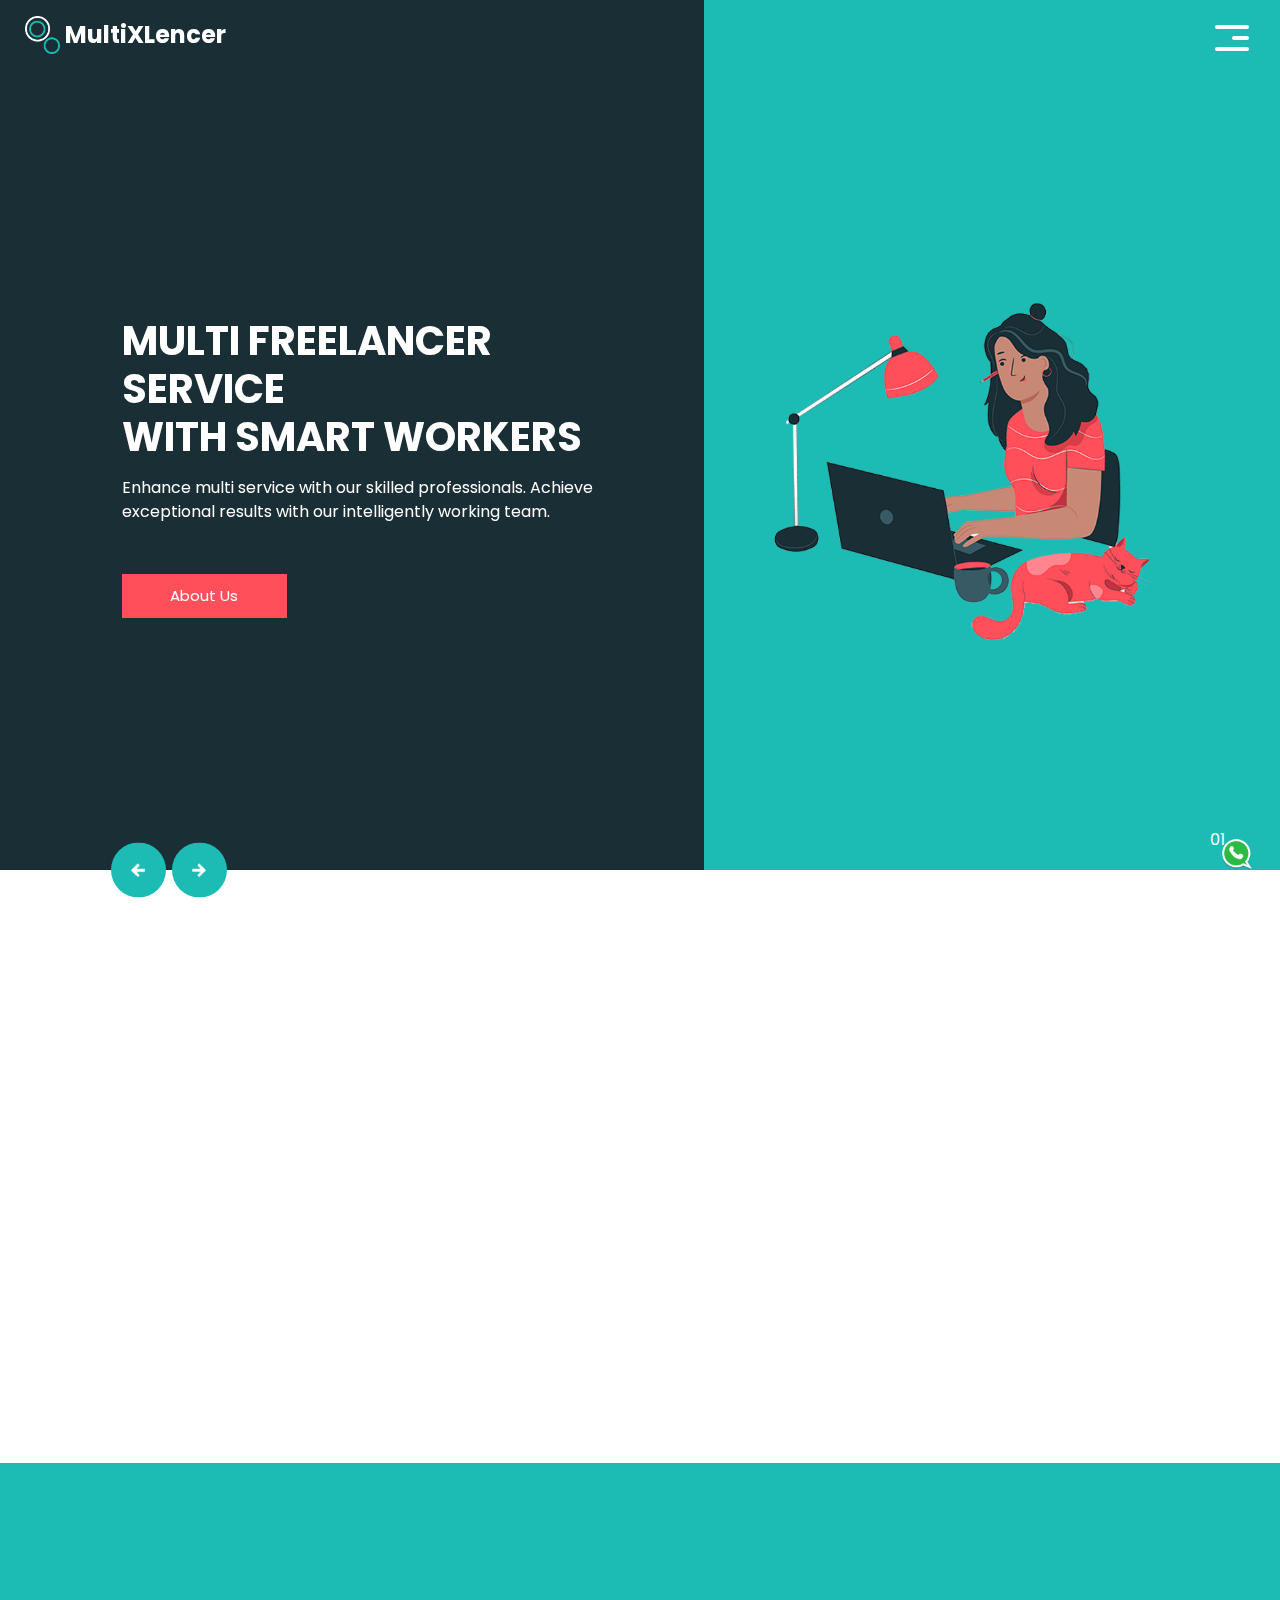
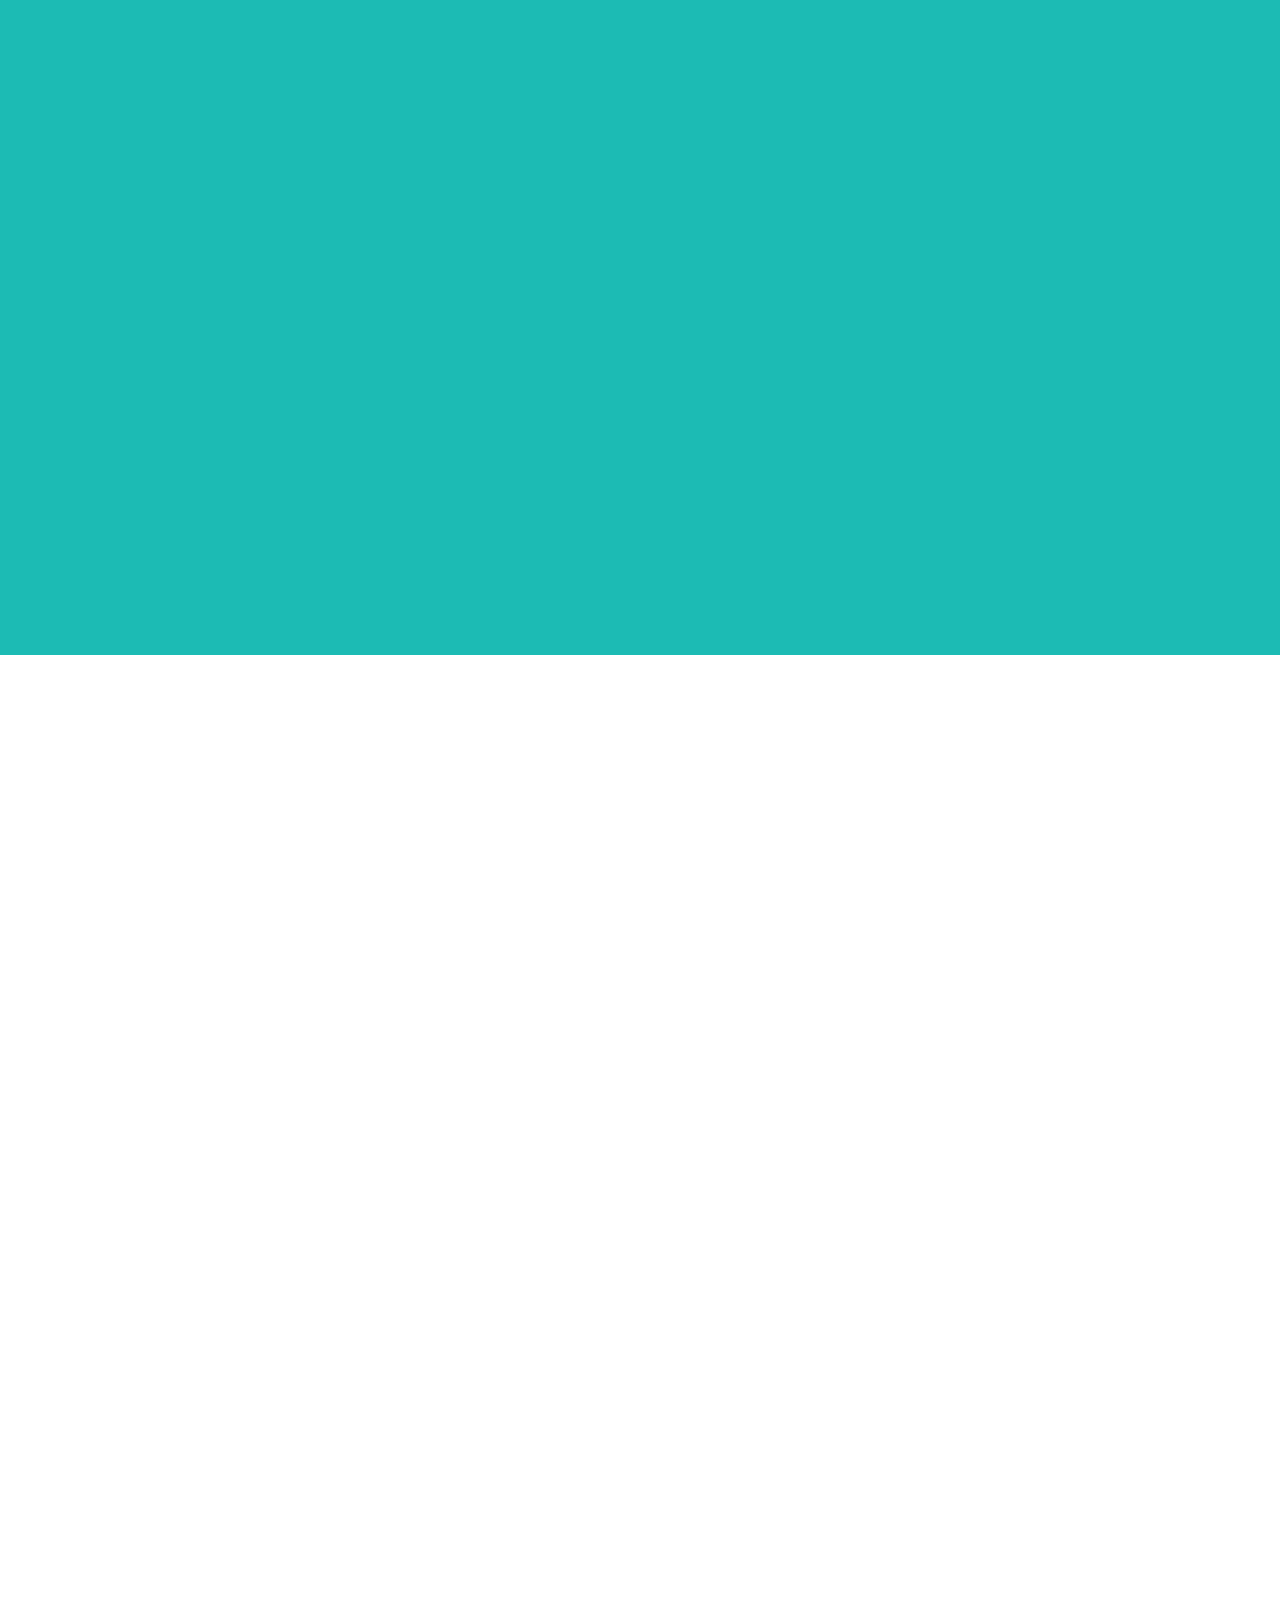
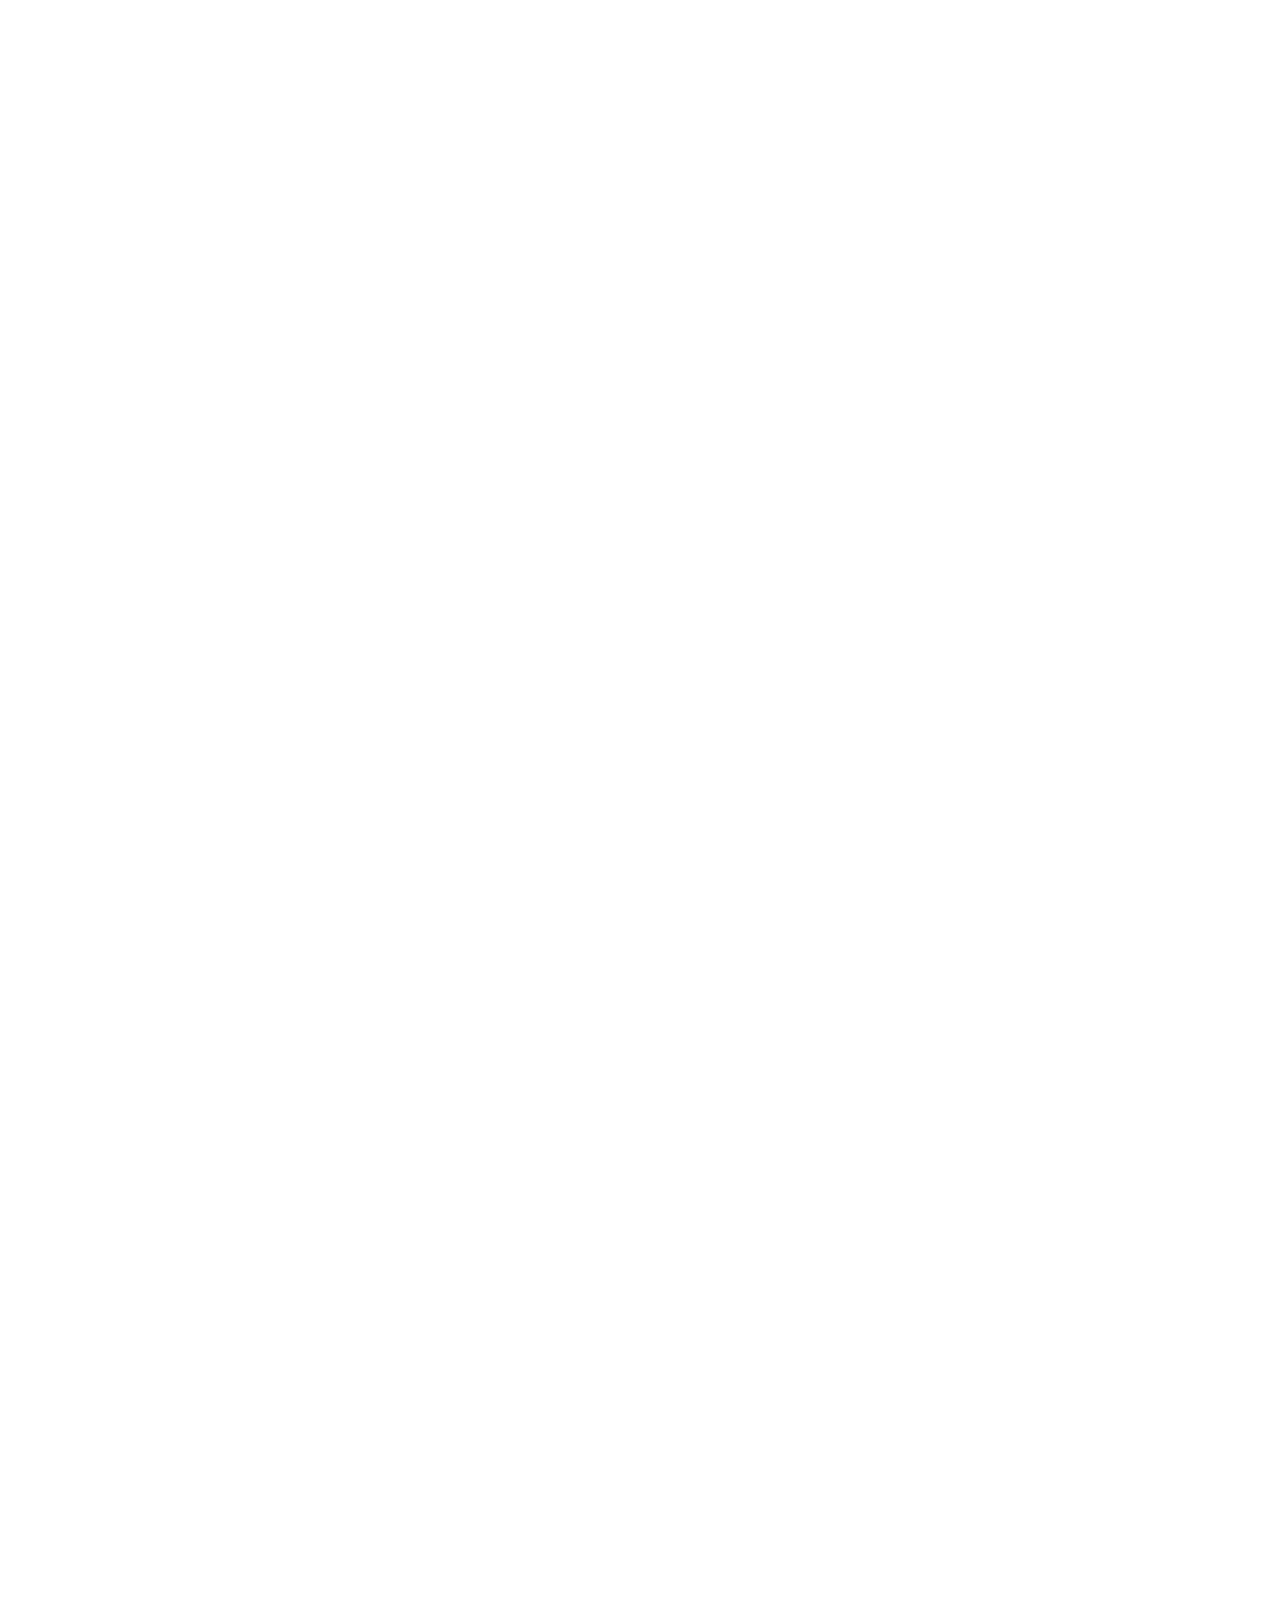
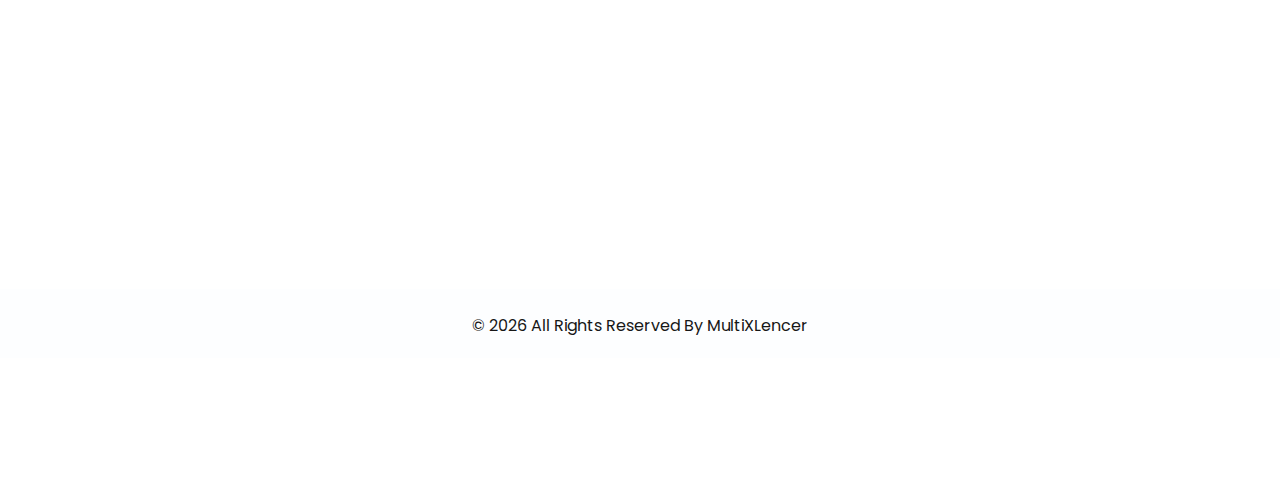
<file: index.html>
<!DOCTYPE html>
<html>

<head>
  <meta charset="utf-8" />
  <meta http-equiv="X-UA-Compatible" content="IE=edge" />
  <meta name="viewport" content="width=device-width, initial-scale=1.0, maximum-scale=1.0, user-scalable=no">
  <link rel="icon" href="/images/logo.png" type="image/x-icon">
  <meta name="description"
    content="Welcome to MultiXLencer - your destination for freelance services. Discover smart workers and skilled freelancers ready to enhance your projects with MultiXLencer." />
  <meta name="author" content="MultixLencer" />

  <title>MultiXLencer - Your Destination for Freelance Services</title>

  <!-- bootstrap core css -->
  <link rel="stylesheet" type="text/css" href="css/bootstrap.css" />
  <link href="https://unpkg.com/aos@2.3.1/dist/aos.css" rel="stylesheet">
  <meta name="google-site-verification" content="eyoInxdXfZ84Npg1G--pxuWoiqo4ahhEYgBQN_Nr79w" />
  <link href="https://fonts.googleapis.com/css?family=Poppins:400,700&display=swap" rel="stylesheet">
  <!-- Custom styles for this template -->
  <link href="css/style.css" rel="stylesheet" />
  <!-- responsive style -->
  <link href="css/responsive.css" rel="stylesheet" />
</head>

<body>
  <div class="hero_area">
    <!-- header section strats -->

    <div class="whatsapp-button">
      <a href="https://wa.me/9361784357" target="_blank">
        <img src="/images/—Pngtree—whatsapp icon whatsapp logo free_5990837.png" alt="WhatsApp">
      </a>
    </div>

    <div class="popup" id="popupContainer">
      <h5 class="mt-3">Email: multixlancer1842002@gmail.com</h5>
      <h5>Phone: +91 9361784357</h5>
      <span id="closePopup">&times;</span>
      <div class="social_box_2">
        <a target="_blank" href="https://www.facebook.com/people/Multix-Lancer/61556575733008/?is_tour_completed=true">
          <img src="images/fb.png" alt="facebook">
        </a>
        <a target="_blank" href="https://www.linkedin.com/company/102119944/admin/feed/posts/">
          <img src="images/linkedin.png" alt="linkedin">
        </a>
        <a target="_blank" href="https://www.instagram.com/multixlancer/">
          <img src="images/instagram.png" alt="instagram">
        </a>
      </div>
    </div>

    <header class="header_section" data-aos="fade-up">
      <div class="container-fluid">
        <nav class="navbar navbar-expand-lg custom_nav-container">
          <a class="navbar-brand" href="index.html">
            <img src="images/logo.png" alt="logo" />
            <span>
              MultiXLencer
            </span>
          </a>
          <button class="navbar-toggler" type="button" data-toggle="collapse" data-target="#navbarSupportedContent"
            aria-controls="navbarSupportedContent" aria-expanded="false" aria-label="Toggle navigation">
            <span class="navbar-toggler-icon"></span>
          </button>

          <div class="collapse navbar-collapse" id="navbarSupportedContent">
            <ul class="navbar-nav  ">
              <li class="nav-item active">
                <a class="nav-link" href="index.html">Home <span class="sr-only">(current)</span></a>
              </li>
              <li class="nav-item">
                <a class="nav-link" href="about.html"> About</a>
              </li>
              <li class="nav-item">
                <a class="nav-link" href="work.html">Work </a>
              </li>
              <li class="nav-item">
                <a class="nav-link" href="category.html"> Category </a>
              </li>
            </ul>
            <!-- <div class="user_option">
              <a href="">
                <span>
                  Login
                </span>
              </a>
              <form class="form-inline my-2 my-lg-0 ml-0 ml-lg-4 mb-3 mb-lg-0">
                <button class="btn  my-2 my-sm-0 nav_search-btn" type="submit"></button>
              </form>
            </div> -->
          </div>
          <div>
            <div class="custom_menu-btn ">
              <button>
                <span class=" s-1">

                </span>
                <span class="s-2">

                </span>
                <span class="s-3">

                </span>
              </button>
            </div>
          </div>

        </nav>
      </div>
    </header>
    <!-- end header section -->
    <!-- slider section -->
    <section class="slider_section ">
      <div class="carousel_btn-container">
        <a class="carousel-control-prev" href="#carouselExampleIndicators" role="button" data-slide="prev">
          <span class="sr-only">Previous</span>
        </a>
        <a class="carousel-control-next" href="#carouselExampleIndicators" role="button" data-slide="next">
          <span class="sr-only">Next</span>
        </a>
      </div>
      <div id="carouselExampleIndicators" class="carousel slide" data-ride="carousel">
        <ol class="carousel-indicators">
          <li data-target="#carouselExampleIndicators" data-slide-to="0" class="active">01</li>
          <li data-target="#carouselExampleIndicators" data-slide-to="1">02</li>
          <li data-target="#carouselExampleIndicators" data-slide-to="2">03</li>
        </ol>
        <div class="carousel-inner">
          <div class="carousel-item active">
            <div class="container-fluid">
              <div class="row">
                <div class="col-md-5 offset-md-1">
                  <div class="detail-box">
                    <h1>
                      MULTI FREELANCER SERVICE <br> WITH SMART WORKERS
                    </h1>
                    <p>
                      Enhance multi service with our skilled professionals. Achieve exceptional results
                      with our intelligently working team.
                    </p>
                    <div class="btn-box">
                      <a href="/about.html" class="btn-1">
                        About Us
                      </a>
                    </div>
                  </div>
                </div>
                <div class="offset-md-1 col-md-4 img-container">
                  <div class="img-box">
                    <img src="images/slider-img.png" alt="girl using laptop">
                  </div>
                </div>
              </div>
            </div>
          </div>
          <div class="carousel-item ">
            <div class="container-fluid">
              <div class="row">
                <div class="col-md-5 offset-md-1">
                  <div class="detail-box">
                    <h2>
                      EXPLORE SKILLED FREELANCER <br>
                      MAKE EASY WITH MULTIXLANCER SERVICE PROVIDERS
                    </h2>
                    <p>
                      Access talented freelancers to elevate your projects. Infuse vitality into your concepts with
                      creative expertise from our community.
                    </p>
                    <div class="btn-box">
                      <a href="/about.html" class="btn-1">
                        About Us
                      </a>
                    </div>
                  </div>
                </div>
                <div class="offset-md-1 col-md-4 img-container">
                  <div class="img-box">
                    <img src="images/slider-img.png" alt="girl using laptop">
                  </div>
                </div>
              </div>
            </div>
          </div>
          <div class="carousel-item ">
            <div class="container-fluid">
              <div class="row">
                <div class="col-md-5 offset-md-1">
                  <div class="detail-box">
                    <h2>
                      Explore Our Quality Workmanship with Fast Delivery<br>
                      Get Skilled Services Delivered Promptly
                    </h2>
                    <p>
                      Receive prompt, high-quality project delivery. Our dedicated freelancers ensure swift, excellent
                      results for your satisfaction.
                    </p>
                    <div class="btn-box">
                      <a href="/about.html" class="btn-1">
                        About Us
                      </a>
                    </div>
                  </div>
                </div>
                <div class="offset-md-1 col-md-4 img-container">
                  <div class="img-box">
                    <img src="images/slider-img.png" alt="girl using laptop">
                  </div>
                </div>
              </div>
            </div>
          </div>
        </div>

      </div>

    </section>
    <!-- end slider section -->
  </div>


  <!-- experience section -->

  <section class="experience_section layout_padding" data-aos="fade-up">
    <div class="container">
      <div class="row">
        <div class="col-md-5">
          <div class="img-box" data-aos="fade-up">
            <img src="images/experience-img.jpg" alt="boy using laptop sitting on chir">
          </div>
        </div>
        <div class="col-md-7">
          <div class="detail-box">
            <div class="heading_container">
              <h2 data-aos="fade-up">
                Discover Talented Freelancers Across Various Fields
              </h2>
            </div>
            <p data-aos="fade-up">
              Unlock Unmatched Expertise: Your Ultimate Source for the Best talented Freelancers! Elevate Your
              Projects with Proven Professionals Dedicated to Perfecting Your Vision and Delivering Outstanding Results
            </p>
            <div class="btn-box" data-aos="fade-up">
              <a href="/aboutFreelancers.html" class="btn-1">
                Read More
              </a>
              <button class="btn-2" id="popupButton"
                style="background-color: greenyellow; border: none; padding: 10px 30px;">Hire</button>
            </div>
          </div>
        </div>

      </div>
    </div>
  </section>

  <!-- end experience section -->

  <!-- category section -->

  <section class="category_section layout_padding">
    <div class="container">
      <div class="heading_container" data-aos="fade-up">
        <h2>
          Category
        </h2>
      </div>
      <div class="category_container">
        <a href="/drawing.html" class="box" data-aos="fade-up">
          <div class="img-box">
            <img src="images/c1.png" alt="drawing icon">
          </div>
          <div class="detail-box">
            <h5 style="text-decoration: underline;">
              Drawing
            </h5>
          </div>
        </a>
        <a href="/craftAndFrame.html" class="box" data-aos="fade-up">
          <div class="img-box">
            <img src="images/c3.png" alt="craft icon">
          </div>
          <div class="detail-box">
            <h5 style="text-decoration: underline;">
              Craft & Frames
            </h5>
          </div>
        </a>
        <a href="websiteSample.html" class="box" data-aos="fade-up">
          <div class="img-box">
            <img src="images/c2.png" alt="web icon">
          </div>
          <div class="detail-box">
            <h5 style="text-decoration: underline;">
              Web Development
            </h5>
          </div>
        </a>
        <a href="/video.html" class="box" data-aos="fade-up">
          <div class="img-box">
            <img src="images/c4.png" alt="video icon">
          </div>
          <div class=" detail-box">
            <h5 style="text-decoration: underline;">
              Video Edting
            </h5>
          </div>
        </a>
        <a href="/logoDesign.html" class="box" data-aos="fade-up">
          <div class="img-box">
            <img src="images/c5.png" alt="logo icon">
          </div>
          <div class="detail-box">
            <h5 style="text-decoration: underline;">
              Logo Design
            </h5>
          </div>
        </a>
        <a href="/graphic.html" class="box" data-aos="fade-up">
          <div class="img-box">
            <img src="images/c6.png" alt="graphic icon">
          </div>
          <div class="detail-box">
            <h5 style="text-decoration: underline;">
              Graphic Design
            </h5>
          </div>
        </a>
        <a href="/application.html" class="box" data-aos="fade-up">
          <div class="img-box">
            <img src="images/c6.png" alt="application icon">
          </div>
          <div class="detail-box">
            <h5 style="text-decoration: underline;">
              Application's & Resume Creation
            </h5>
          </div>
        </a>
      </div>
    </div>
  </section>


  <!-- end category section -->

  <!-- about section -->

  <section class="about_section layout_padding">
    <div class="container">
      <div class="row" data-aos="fade-up">
        <div class="col-md-10 col-lg-9 mx-auto">
          <div class="img-box">
            <img src="images/about-img.jpg" alt="three peoples discusion">
          </div>
        </div>
      </div>
      <div class="detail-box" data-aos="fade-up">
        <h2>
          About Multixlencer Company
        </h2>
        <p>
          Welcome to MultiXLencer Company, your trusted partner in success. With a proven track record of delivering
          top-notch solutions, we are committed to excellence and client satisfaction. Our dedicated team is here to
          simplify your journey, providing reliable and tailored services. At MultiXLencer Company, we prioritize your
          success and ensure every experience exceeds expectations. Choose us for a seamless blend of quality,
          innovation, and a customer-centric approach.
        </p>
        <a href="/about.html" data-aos="fade-up">
          Read More
        </a>
      </div>
    </div>
  </section>

  <!-- end about section -->

  <!-- freelance section -->

  <section class="freelance_section layout_padding">
    <div id="accordion">
      <div class="container-fluid">
        <div class="row">
          <div class="col-md-5 offset-md-1">
            <div class="detail-box">
              <div class="heading_container" data-aos="fade-up">
                <h2>
                  Work Has Done
                </h2>
              </div>
              <div class="tab_container">
                <div class="t-link-box" data-toggle="collapse" data-target="#collapseOne" aria-expanded="true"
                  aria-controls="collapseOne" data-aos="fade-up">
                  <div class="img-box">
                    <img src="images/f1.png" alt="project completion">
                  </div>
                  <div class="detail-box">
                    <h5>
                      28 Projects Completed
                    </h5>
                    <h3>
                      by Our Dedicated Team
                    </h3>
                  </div>
                </div>
                <div class="t-link-box collapsed" data-toggle="collapse" data-target="#collapseThree"
                  aria-expanded="false" aria-controls="collapseThree" data-aos="fade-up">
                  <div class="img-box">
                    <img src="images/f3.png" alt="freelancer icon">
                  </div>
                  <div class="detail-box">
                    <h5>
                      1,000+
                    </h5>
                    <h3>
                      Skilled Freelancers in Our Network
                    </h3>
                  </div>
                </div>
                <div class="t-link-box collapsed" data-toggle="collapse" data-target="#collapseFour"
                  aria-expanded="false" aria-controls="collapseFour" data-aos="fade-up">
                  <div class="img-box">
                    <img src="images/f4.png" alt="satisfaction icon">
                  </div>
                  <div class="detail-box">
                    <h5>
                      95%
                    </h5>
                    <h3>
                      Client Satisfaction Rate
                    </h3>
                  </div>
                </div>
              </div>
            </div>
          </div>
          <div class="col-md-6" data-aos="fade-up">
            <div class="collapse show" id="collapseOne" aria-labelledby="headingOne" data-parent="#accordion">
              <div class="img-box">sample icon
                <img src="images/freelance-img.jpg" alt="sample icon">
              </div>
            </div>
            <div class="collapse" id="collapseTwo" aria-labelledby="headingTwo" data-parent="#accordion">
              <div class="img-box">
                <img src="images/freelance-img.jpg" alt="sample icon">
              </div>
            </div>
            <div class="collapse" id="collapseThree" aria-labelledby="headingThree" data-parent="#accordion">
              <div class="img-box">
                <img src="images/freelance-img.jpg" alt="sample icon">
              </div>
            </div>
            <div class="collapse" id="collapseFour" aria-labelledby="headingfour" data-parent="#accordion">
              <div class="img-box">
                <img src="images/freelance-img.jpg" alt="sample icon">
              </div>
            </div>
          </div>
        </div>
      </div>
    </div>
  </section>

  <!-- end freelance section -->

  <!-- client section -->

  <section class="client_section layout_padding" data-aos="fade-up">
    <div class="container">
      <div class="row">
        <div class="col-lg-9 col-md-10 mx-auto">
          <div class="heading_container">
            <h2>
              Testimonial
            </h2>
          </div>
          <div id="carouselExampleControls" class="carousel slide" data-ride="carousel">
            <div class="carousel-inner">
              <div class="carousel-item active">
                <div class="detail-box">
                  <h4>
                    Aryan Patel
                  </h4>
                  <p>
                    I am impressed with the seamless web development services. The team's technical skills and
                    dedication are commendable.
                  </p>
                  <img src="images/quote.png" alt="double quote">
                </div>
              </div>
              <div class="carousel-item">
                <div class="detail-box">
                  <h4>
                    Priya
                  </h4>
                  <p>
                    Outstanding video editing! They brought creativity to every frame, making our content stand out.
                    Highly recommended.
                  </p>
                  <img src="images/quote.png" alt="double quote">
                </div>
              </div>
              <div class="carousel-item">
                <div class="detail-box">
                  <h4>
                    Johnson
                  </h4>
                  <p>
                    The artistic talent is incredible. Our project was enriched with creative drawings that exceeded our
                    expectations
                  </p>
                  <img src="images/quote.png" alt="double quote">
                </div>
              </div>
              <div class="carousel-item">
                <div class="detail-box">
                  <h4>
                    Benjamin Davis
                  </h4>
                  <p>
                    Exceptional thumbnail designs! Captivating and perfectly tailored to our content. A reliable source
                    for eye-catching visuals
                  </p>
                  <img src="images/quote.png" alt="double quote">
                </div>
              </div>
              <div class="carousel-item">
                <div class="detail-box">
                  <h4>
                    Omar Al-Farsi
                  </h4>
                  <p>
                    Our brand identity was beautifully crafted. The logo design reflects professionalism and creativity.
                    Great work!
                  </p>
                  <img src="images/quote.png" alt="double quote">
                </div>
              </div>
              <div class="carousel-item">
                <div class="detail-box">
                  <h4>
                    Jessica Robinson
                  </h4>
                  <p>
                    The photo editing skills showcased attention to detail and a keen eye for aesthetics. Truly
                    satisfied with the results
                  </p>
                  <img src="images/quote.png" alt="double quote">
                </div>
              </div>
            </div>
            <a class="carousel-control-prev" href="#carouselExampleControls" role="button" data-slide="prev">
              <span class="sr-only">Previous</span>
            </a>
            <a class="carousel-control-next" href="#carouselExampleControls" role="button" data-slide="next">
              <span class="sr-only">Next</span>
            </a>
          </div>
        </div>
      </div>
    </div>
  </section>

  <!-- end client section -->



  <!-- info section -->

  <section class="info_section " data-aos="fade-up">
    <div class="info_container layout_padding-top">
      <div class="container">
        <div class="info_top" data-aos="fade-up">
          <div class="info_logo">
            <img src="images/logo.png" alt="multixlancer icon" />
            <span>
              MultiXLencer
            </span>
          </div>
          <div class="social_box">
            <a target="_blank"
              href="https://www.facebook.com/people/Multix-Lancer/61556575733008/?is_tour_completed=true">
              <img src="images/fb.png" alt="facebook">
            </a>
            <a target="_blank" href="https://www.linkedin.com/company/102119944/admin/feed/posts/">
              <img src="images/linkedin.png" alt="linkedin">
            </a>
            <a target="_blank" href="https://www.instagram.com/multixlancer/">
              <img src="images/instagram.png" alt="instagram">
            </a>
          </div>
        </div>

        <div class="info_main" data-aos="fade-up">
          <div class="row">
            <div class="col-md-3 col-lg-2">
              <div class="info_link-box">
                <h5>
                  Useful Link
                </h5>
                <ul>
                  <li class=" active">
                    <a class="" href="index.html">Home <span class="sr-only">(current)</span></a>
                  </li>
                  <li class="">
                    <a class="" href="about.html">About </a>
                  </li>
                  <li class="">
                    <a class="" href="work.html">Work </a>
                  </li>
                  <li class="">
                    <a class="" href="category.html">Category </a>
                  </li>
                </ul>
              </div>
            </div>
            <div class="col-md-3 ">
              <h5>
                Office
              </h5>
              <p>Panamkalai, Kaliakkavilai</p>
              <p>Tamil Nadu, 629 153</p>
              <p>India</p>
            </div>

            <div class="col-md-3 col-lg-2 offset-lg-1">
              <h5>
                Information
              </h5>
              <p>
                Explore talent, secure transactions, and seamless collaboration. Elevate projects with MultiXLencer
                innovation starts here
              </p>
            </div>


          </div>
        </div>
        <div class="row" data-aos="fade-up">
          <div class="col-lg-9 col-md-10 mx-auto">
            <div class="info_contact layout_padding2">
              <div class="row">
                <div class="col-md-2">
                  <a href="#" class="link-box">
                    <div class="img-box">
                      <img src="images/location.png" alt="location">
                    </div>
                    <div class="detail-box">
                      <h6>
                        India
                      </h6>
                    </div>
                  </a>
                </div>
                <div class="col-md-5">
                  <a href="#" class="link-box">
                    <div class="img-box">
                      <img src="images/mail.png" alt="mailbox">
                    </div>
                    <div class="detail-box">
                      <h6>
                        multixlancer1842002@gmail.com
                      </h6>
                    </div>
                  </a>
                </div>
                <div class="col-md-5">
                  <a href="#" class="link-box">
                    <div class="img-box">
                      <img src="images/call.png" alt="phone call">
                    </div>
                    <div class="detail-box">
                      <h6>
                        Call +91 9361784357
                      </h6>
                    </div>
                  </a>
                </div>
              </div>
            </div>
          </div>
        </div>

      </div>
    </div>
  </section>

  <!-- end info section -->

  <!-- footer section -->
  <footer class="container-fluid footer_section ">
    <div class="container">
      <p>
        &copy; <span id="displayDate"></span> All Rights Reserved By MultiXLencer
      </p>
    </div>
  </footer>
  <!-- end  footer section -->

  <script src="https://unpkg.com/aos@2.3.1/dist/aos.js"></script>
  <script src="js/jquery-3.4.1.min.js"></script>
  <script src="js/bootstrap.js"></script>
  <script src="js/custom.js"></script>
  <script src="js/index.js"></script>
  <script>
    AOS.init();
  </script>

</body>
</body>

</html>
</file>
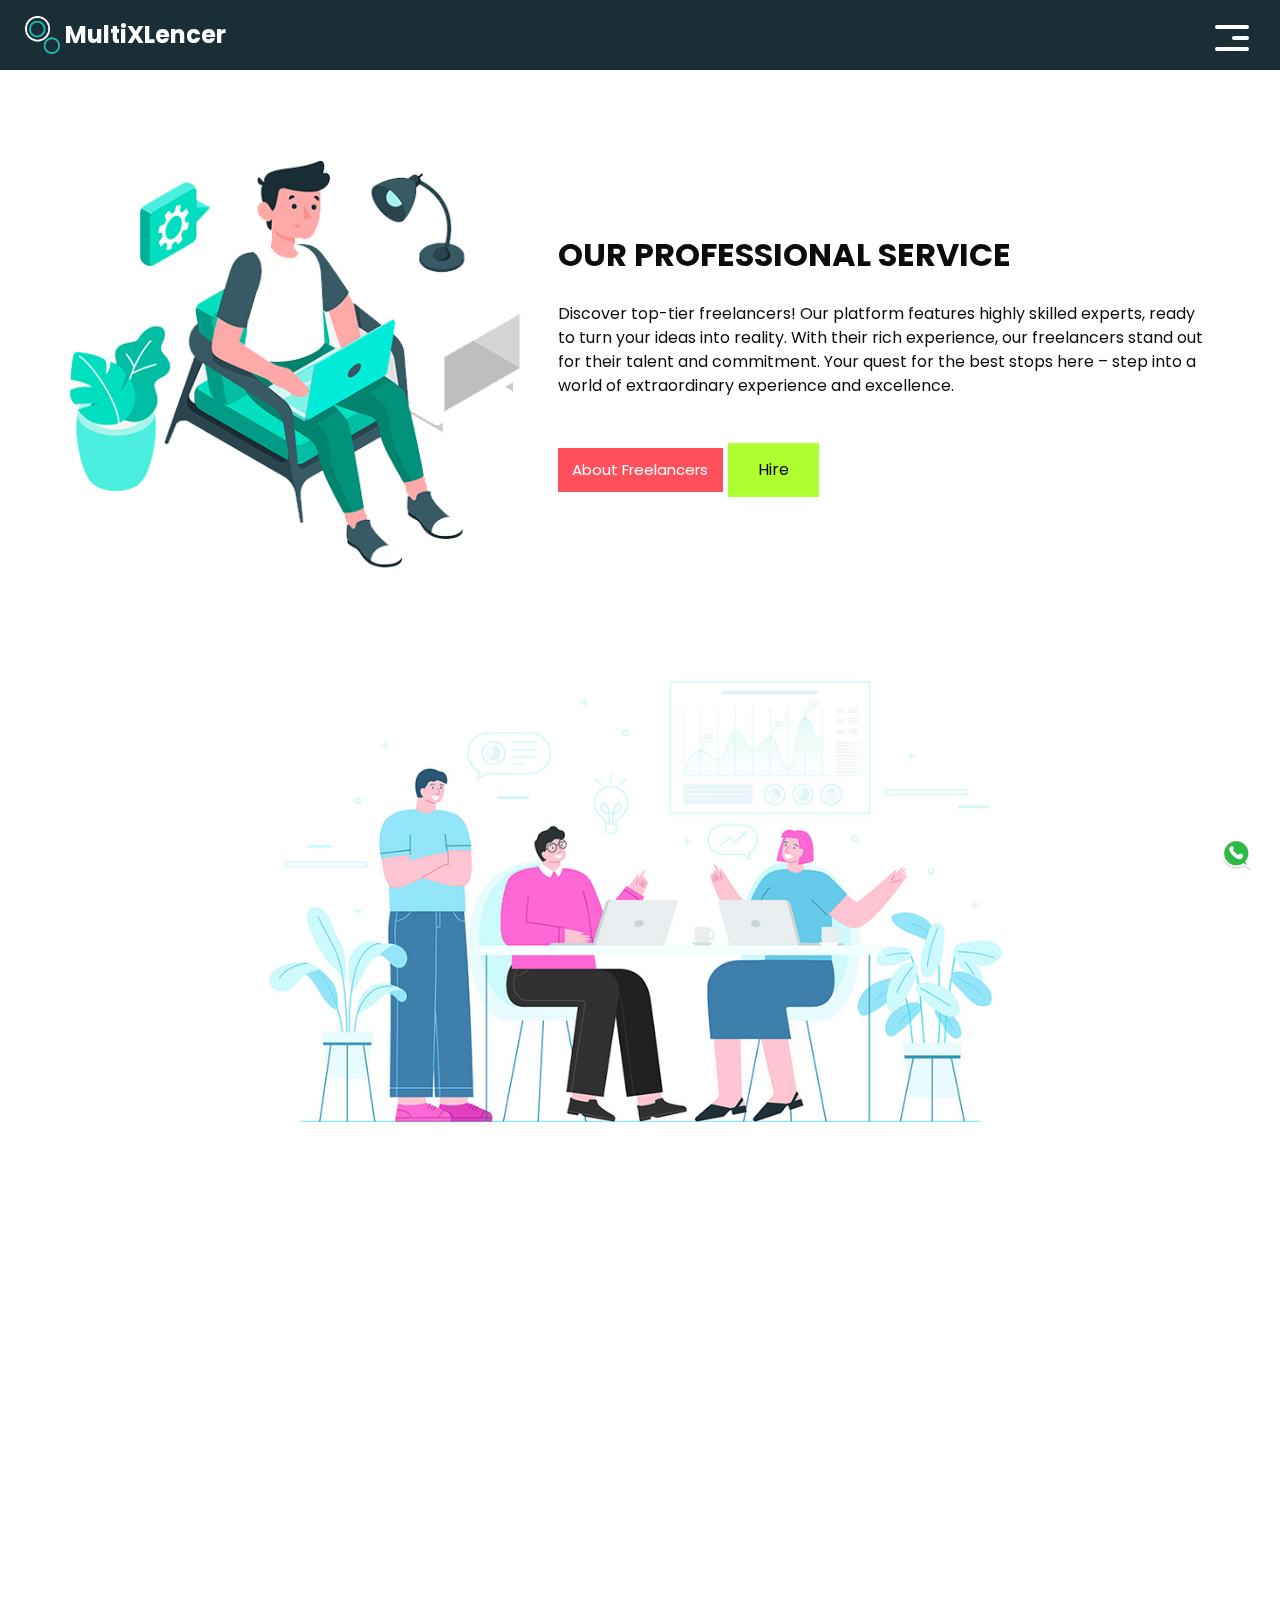
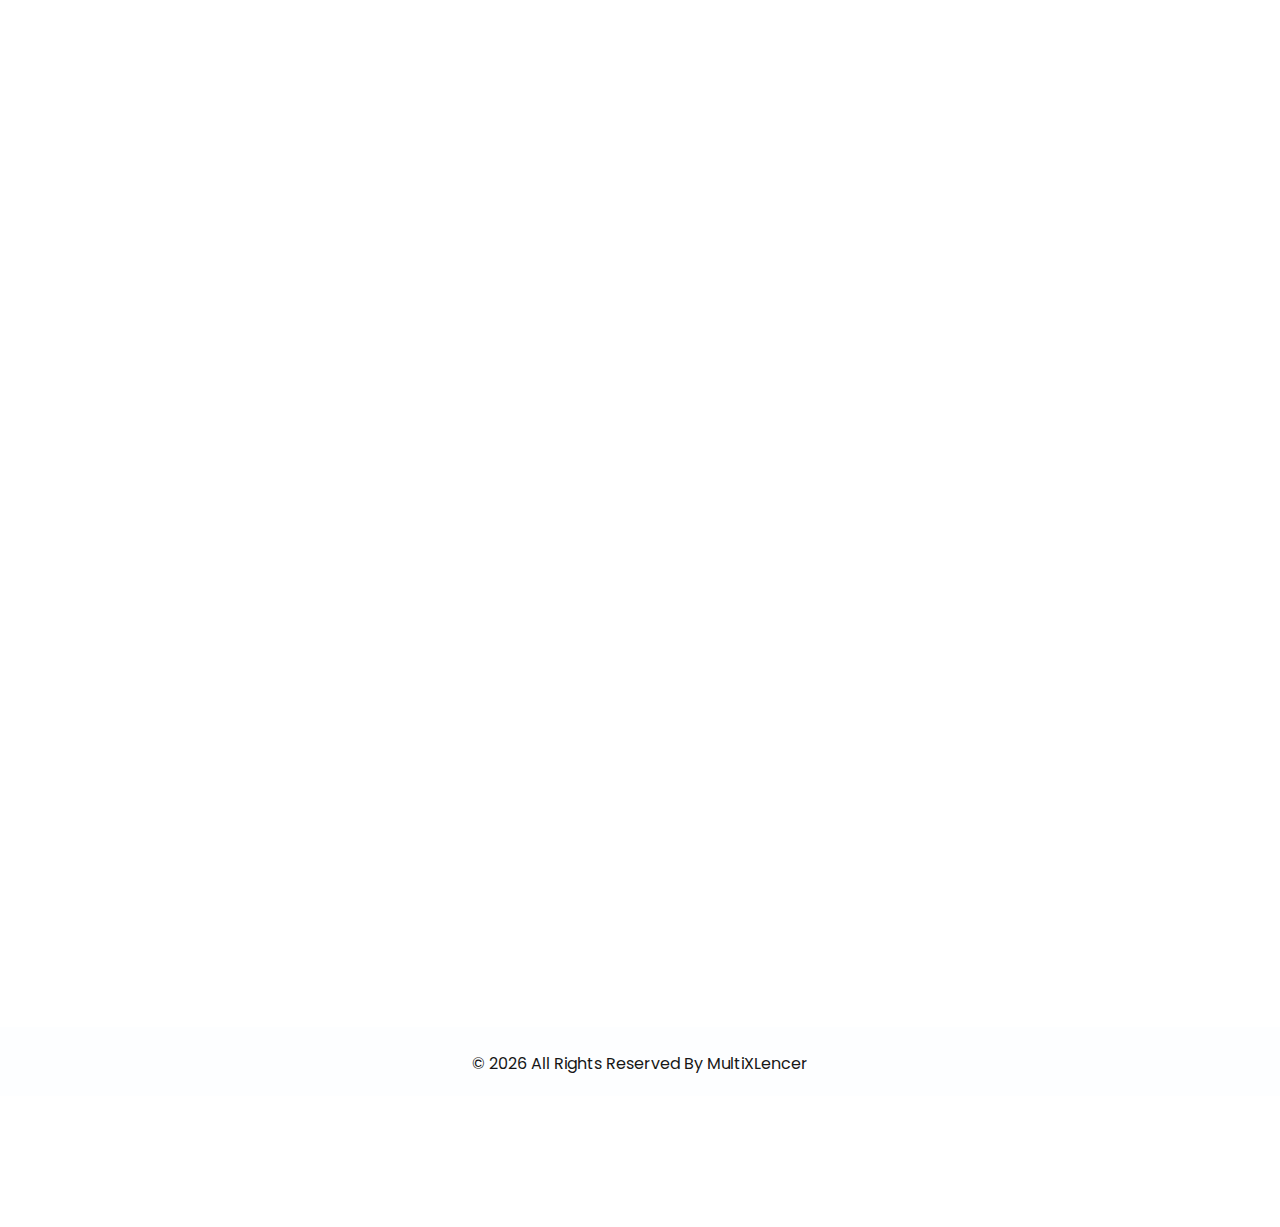
<file: about.html>
<!DOCTYPE html>
<html>

<head>
  <meta charset="utf-8" />
  <meta http-equiv="X-UA-Compatible" content="IE=edge" />
  <meta name="viewport" content="width=device-width, initial-scale=1.0, maximum-scale=1.0, user-scalable=no">
  <meta name="description"
    content="Discover MultiXLencer, a platform connecting you with experienced freelancers offering transparent pricing and seamless collaboration. Explore our commitment to quality, easy payments, and responsive communication." />
  <meta name="author" content="MultixLencer" />
  <title>MultiXLencer - Experienced Freelancers, Transparent Pricing, Seamless Collaboration</title>
  <link rel="icon" href="/images/logo.png" type="image/x-icon">
  <link rel="stylesheet" type="text/css" href="css/bootstrap.css" />
  <link href="https://unpkg.com/aos@2.3.1/dist/aos.css" rel="stylesheet">
  <link href="https://fonts.googleapis.com/css?family=Poppins:400,700&display=swap" rel="stylesheet">
  <link href="css/style.css" rel="stylesheet" />
  <link href="css/responsive.css" rel="stylesheet" />
</head>

<body class="sub_page">

  <div class="whatsapp-button">
    <a href="https://wa.me/9361784357" target="_blank">
      <img src="/images/—Pngtree—whatsapp icon whatsapp logo free_5990837.png" alt="WhatsApp">
    </a>
  </div>

  <div class="hero_area">

    <div class="popup" id="popupContainer">
      <h5 class="mt-3">Email: multixlancer1842002@gmail.com</h5>
      <h5>Phone: +91 9361784357</h5>
      <span id="closePopup">&times;</span>
      <div class="social_box_2">
        <a target="_blank" href="https://www.facebook.com/people/Multix-Lancer/61556575733008/?is_tour_completed=true">
          <img src="images/fb.png" alt="facebook">
        </a>
        <a target="_blank" href="https://www.linkedin.com/company/102119944/admin/feed/posts/">
          <img src="images/linkedin.png" alt="linkedin">
        </a>
        <a target="_blank" href="https://www.instagram.com/multixlancer/">
          <img src="images/instagram.png" alt="instagram">
        </a>
      </div>
    </div>

    <!-- header section strats -->
    <header class="header_section" data-aos="fade-up">
      <div class="container-fluid">
        <nav class="navbar navbar-expand-lg custom_nav-container">
          <a class="navbar-brand" href="index.html">
            <img src="images/logo.png" alt="logo" />
            <span>
              MultiXLencer
            </span>
          </a>
          <button class="navbar-toggler" type="button" data-toggle="collapse" data-target="#navbarSupportedContent"
            aria-controls="navbarSupportedContent" aria-expanded="false" aria-label="Toggle navigation">
            <span class="navbar-toggler-icon"></span>
          </button>

          <div class="collapse navbar-collapse" id="navbarSupportedContent">
            <ul class="navbar-nav  ">
              <li class="nav-item">
                <a class="nav-link" href="index.html">Home <span class="sr-only">(current)</span></a>
              </li>
              <li class="nav-item active">
                <a class="nav-link" href="about.html"> About</a>
              </li>
              <li class="nav-item">
                <a class="nav-link" href="work.html">Work </a>
              </li>
              <li class="nav-item">
                <a class="nav-link" href="category.html"> Category </a>
              </li>
            </ul>
            <!-- <div class="user_option">
              <a href="">
                <span>
                  Login
                </span>
              </a>
              <form class="form-inline my-2 my-lg-0 ml-0 ml-lg-4 mb-3 mb-lg-0">
                <button class="btn  my-2 my-sm-0 nav_search-btn" type="submit"></button>
              </form>
            </div> -->
          </div>
          <div>
            <div class="custom_menu-btn ">
              <button>
                <span class=" s-1">

                </span>
                <span class="s-2">

                </span>
                <span class="s-3">

                </span>
              </button>
            </div>
          </div>

        </nav>
      </div>
    </header>
    <!-- end header section -->
  </div>


  <!-- experience section -->

  <section class="experience_section layout_padding-top layout_padding2-bottom">
    <div class="container">
      <div class="row">
        <div class="col-md-5">
          <div class="img-box" data-aos="fade-up">
            <img src="images/experience-img.jpg" alt="boy sitting on chir">
          </div>
        </div>
        <div class="col-md-7">
          <div class="detail-box">
            <div class="heading_container" data-aos="fade-up">
              <h2>
                Our Professional Service
              </h2>
            </div>
            <p data-aos="fade-up">
              Discover top-tier freelancers! Our platform features highly skilled experts, ready to turn your ideas into
              reality. With their rich experience, our freelancers stand out for their talent and commitment. Your quest
              for the best stops here – step into a world of extraordinary experience and excellence.
            </p>
            <div class="btn-box" data-aos="fade-up">
              <a href="/aboutFreelancers.html" class="btn-1">
                About Freelancers
              </a>
              <!-- <a href="" class="btn-2">
                Hire
              </a> -->
              <button class="btn-2" id="popupButton"
                style="background-color: greenyellow; border: none; padding: 10px 30px;">Hire</button>
            </div>
          </div>
        </div>

      </div>
    </div>
  </section>

  <!-- end experience section -->


  <!-- about section -->

  <section class="about_section layout_padding-bottom">
    <div class="container">
      <div class="row" data-aos="fade-up">
        <div class="col-md-10 col-lg-9 mx-auto">
          <div class="img-box">
            <img src="images/about-img.jpg" alt="Three people discussion">
          </div>
        </div>
      </div>
      <div class="detail-box">
        <h2 data-aos="fade-up">
          About MultiXLencer Company
        </h2>
        <p data-aos="fade-up">

          Discover MultiXLencer Company, a place where passion and innovation come together! We love what we do, and it
          shows
          in every project. At MultiXLencer, we're not just a company; we're a group of creative thinkers and doers. Our
          goal
          is simple – to provide solutions that make you happy. Come be a part of our journey, where you're not just a
          viewer; you're part of the story. Welcome to MultiXLencer Company, where your satisfaction is our top
          priority!
        </p>
        <h2 data-aos="fade-up">
          Our Goal
        </h2>
        <p data-aos="fade-up">
          MultiXLencer Company, where honesty, loyalty, and the best pricing converge. Our commitment is
          unwavering – we believe in transparent dealings that build trust. Loyalty is at the core of our relationships,
          ensuring you receive not just a service, but a partnership. We take pride in offering the best pricing without
          compromising on quality. At MultiXLencer, fair and affordable are not just words; they are the pillars of our
          values. Experience a journey where integrity meets affordability, making your satisfaction our ultimate goal.
        </p>
        <h2 data-aos="fade-up">
          Quality Response
        </h2>
        <p data-aos="fade-up">
          Experience responsiveness like never before at MultiXLencer Company. Our freelancers understand the importance
          of
          effective communication and timely feedback. We take pride in our commitment to providing quality responses,
          ensuring that your inquiries, feedback, and concerns are addressed promptly. Collaborate with a team that
          values
          clear and efficient communication, making your experience with MultiXLencer Company seamless and enjoyable.
        </p>
        <h2 data-aos="fade-up">
          Easy Payments
        </h2>
        <p data-aos="fade-up">
          Experience simplicity with MultiXLencer Company's easy payment solutions. We make transactions
          straightforward,
          ensuring convenience for your financial processes. Enjoy a smooth experience, making payments as effortless as
          our services. At MultiXLencer Company, we prioritize simplicity in every step, allowing you to concentrate on
          your
          projects without complications. Opt for easy payments with us.
        </p>

      </div>
    </div>
  </section>

  <!-- end about section -->

  <!-- info section -->

  <section class="info_section " data-aos="fade-up">
    <div class="info_container layout_padding-top">
      <div class="container">
        <div class="info_top" data-aos="fade-up">
          <div class="info_logo">
            <img src="images/logo.png" alt="mulixlancer icon" />
            <span>
              MultiXLencer
            </span>
          </div>
          <div class="social_box">
            <a target="_blank"
              href="https://www.facebook.com/people/Multix-Lancer/61556575733008/?is_tour_completed=true">
              <img src="images/fb.png" alt="facebook">
            </a>
            <a target="_blank" href="https://www.linkedin.com/company/102119944/admin/feed/posts/">
              <img src="images/linkedin.png" alt="linkedin">
            </a>
            <a target="_blank" href="https://www.instagram.com/multixlancer/">
              <img src="images/instagram.png" alt="instagram">
            </a>
          </div>
        </div>

        <div class="info_main" data-aos="fade-up">
          <div class="row">
            <div class="col-md-3 col-lg-2">
              <div class="info_link-box">
                <h5>
                  Useful Link
                </h5>
                <ul>
                  <li class=" active">
                    <a class="" href="index.html">Home <span class="sr-only">(current)</span></a>
                  </li>
                  <li class="">
                    <a class="" href="about.html">About </a>
                  </li>
                  <li class="">
                    <a class="" href="work.html">Work </a>
                  </li>
                  <li class="">
                    <a class="" href="category.html">Category </a>
                  </li>
                </ul>
              </div>
            </div>
            <div class="col-md-3 ">
              <h5>
                Office
              </h5>
              <p>Panamkalai, Kaliakkavilai</p>
              <p>Tamil Nadu, 629 153</p>
              <p>India</p>
            </div>

            <div class="col-md-3 col-lg-2 offset-lg-1">
              <h5>
                Information
              </h5>
              <p>
                Explore talent, secure transactions, and seamless collaboration. Elevate projects with MultiXLencer
                innovation starts here
              </p>
            </div>


          </div>
        </div>
        <div class="row" data-aos="fade-up">
          <div class="col-lg-9 col-md-10 mx-auto">
            <div class="info_contact layout_padding2">
              <div class="row">
                <div class="col-md-2">
                  <a href="#" class="link-box">
                    <div class="img-box">
                      <img src="images/location.png" alt="location">
                    </div>
                    <div class="detail-box">
                      <h6>
                        India
                      </h6>
                    </div>
                  </a>
                </div>
                <div class="col-md-5">
                  <a href="#" class="link-box">
                    <div class="img-box">
                      <img src="images/mail.png" alt="mailbox">
                    </div>
                    <div class="detail-box">
                      <h6>
                        multixlancer1842002@gmail.com
                      </h6>
                    </div>
                  </a>
                </div>
                <div class="col-md-5">
                  <a href="#" class="link-box">
                    <div class="img-box">
                      <img src="images/call.png" alt="phone call">
                    </div>
                    <div class="detail-box">
                      <h6>
                        Call +91 9361784357
                      </h6>
                    </div>
                  </a>
                </div>
              </div>
            </div>
          </div>
        </div>

      </div>
    </div>
  </section>

  <!-- end info section -->

  <!-- footer section -->
  <footer class="container-fluid footer_section ">
    <div class="container">
      <p>
        &copy; <span id="displayDate"></span> All Rights Reserved By MultiXLencer
      </p>
    </div>
  </footer>
  <!-- end  footer section -->


  <script src="js/jquery-3.4.1.min.js"></script>
  <script src="js/bootstrap.js"></script>
  <script src="js/custom.js"></script>
  <script src="js/index.js"></script>
  <script src="https://unpkg.com/aos@2.3.1/dist/aos.js"></script>
  <script>
    AOS.init();
  </script>

</body>
</body>

</html>
</file>
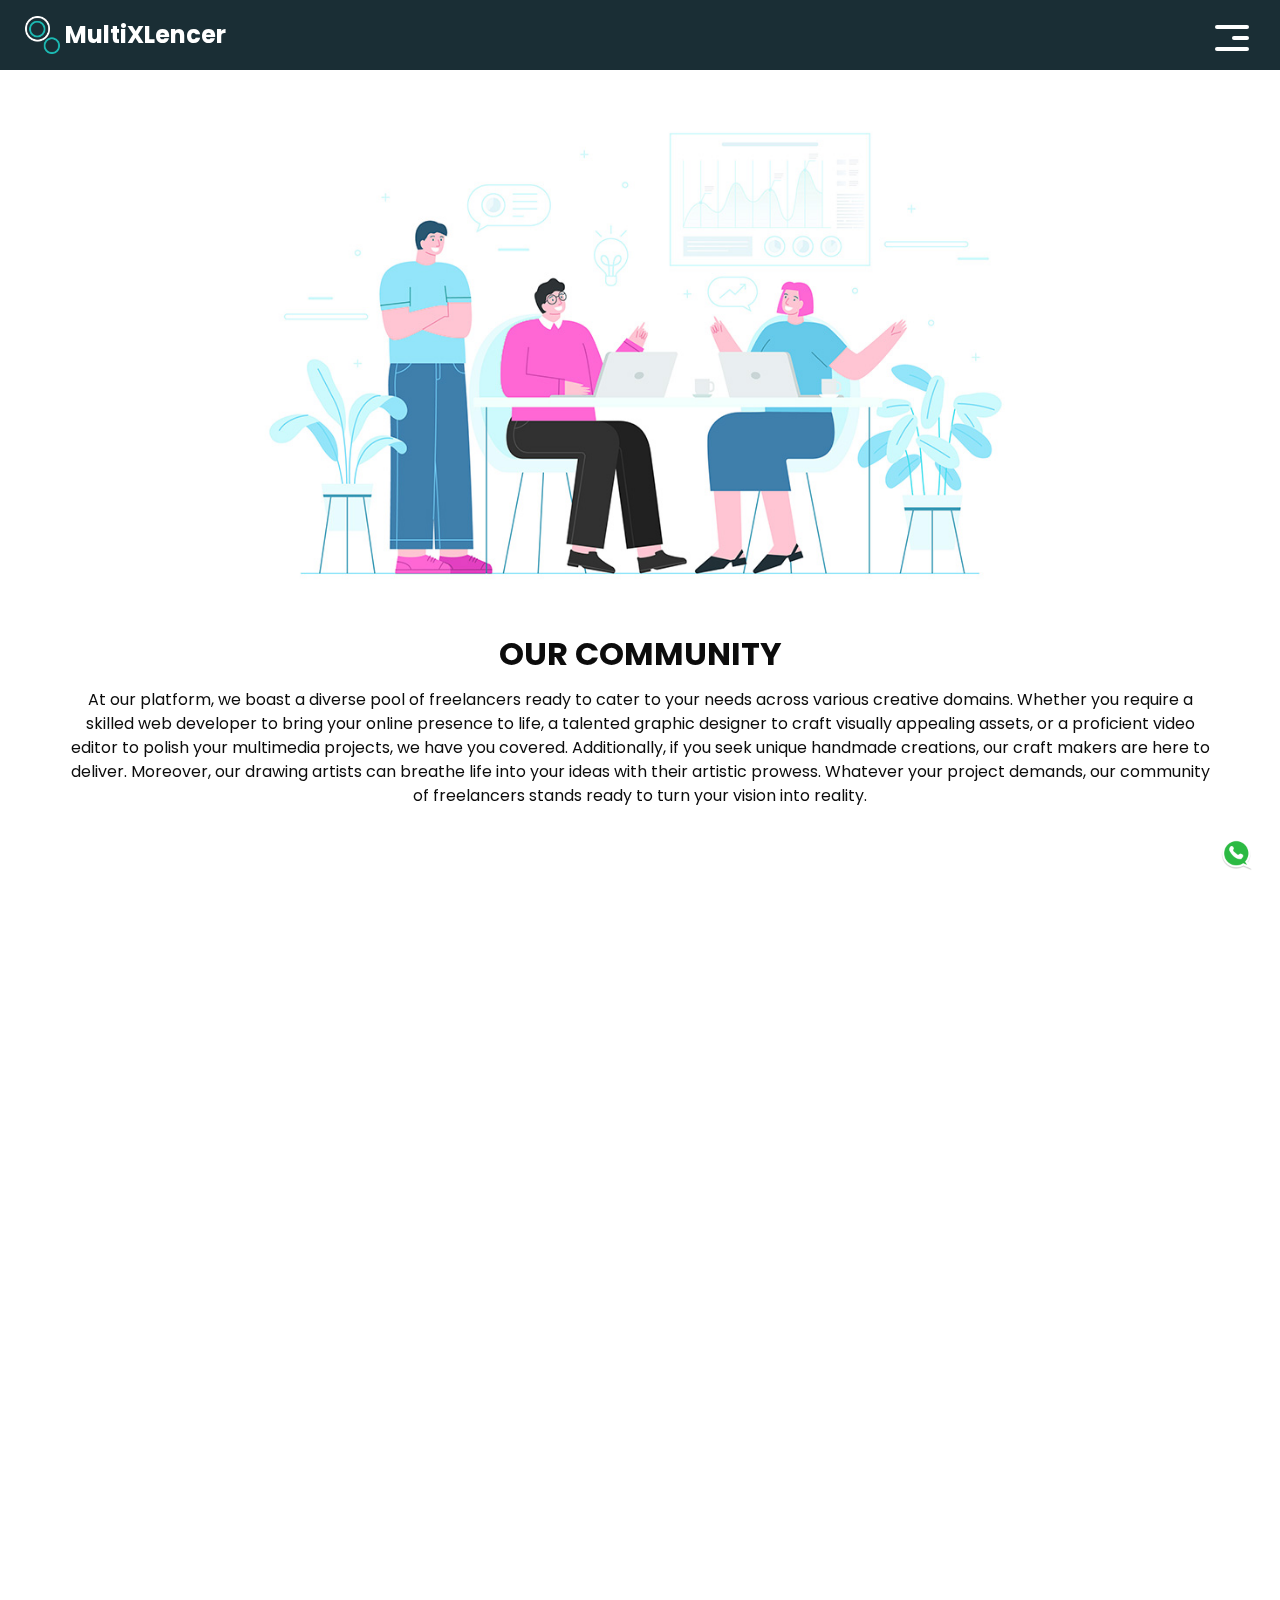
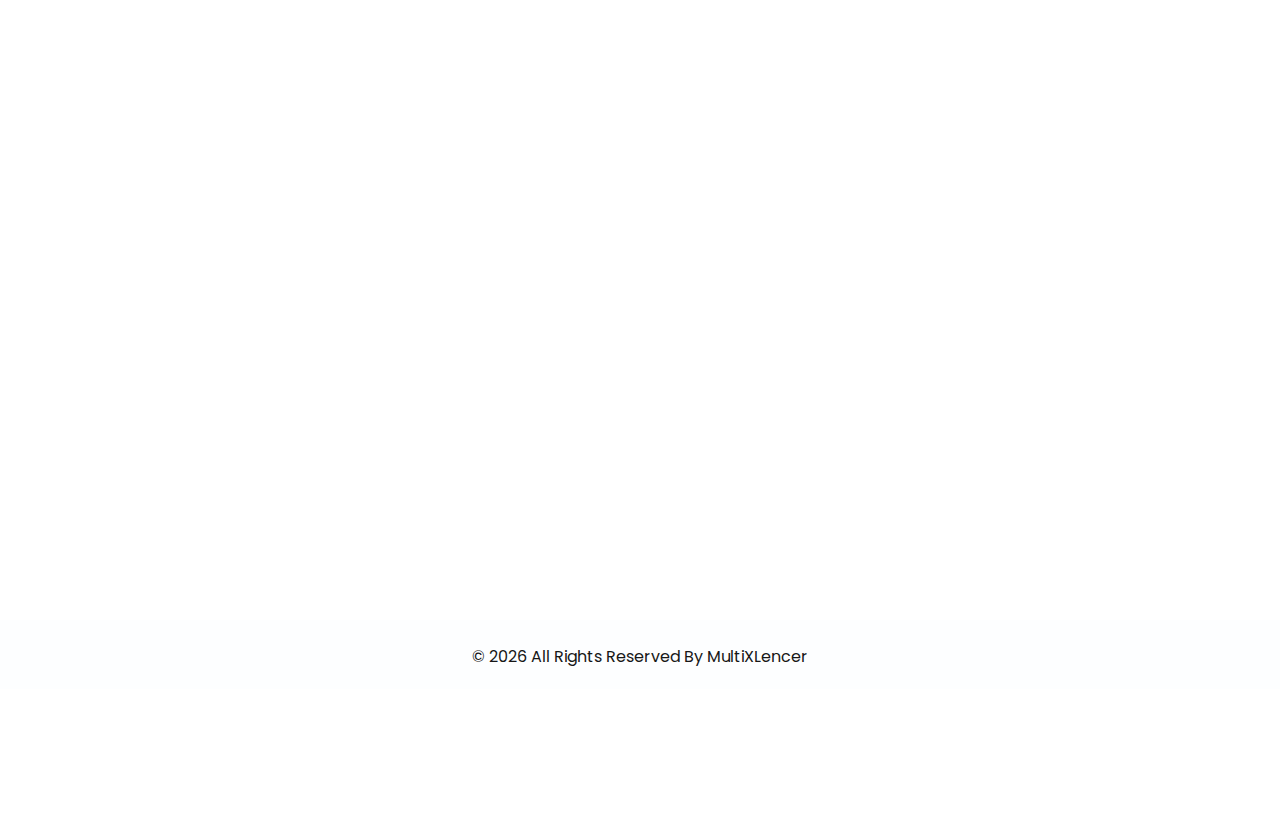
<file: aboutFreelancers.html>
<!DOCTYPE html>
<html>

<head>
    <meta charset="utf-8" />
    <meta http-equiv="X-UA-Compatible" content="IE=edge" />
    <meta name="viewport" content="width=device-width, initial-scale=1.0, maximum-scale=1.0, user-scalable=no">
    <meta name="description"
        content="Explore the world of MultiXLencer, where quality craftsmanship meets timely delivery and affordable pricing. Discover skilled freelancers committed to excellence, punctuality, and cost-effectiveness for your projects." />
    <meta name="author" content="MultixLencer" />
    <title>MultiXLencer - Quality Craftsmanship, Timely Delivery, Affordable Pricing</title>
    <link rel="icon" href="/images/logo.png" type="image/x-icon">
    <link rel="stylesheet" type="text/css" href="css/bootstrap.css" />
    <link href="https://fonts.googleapis.com/css?family=Poppins:400,700&display=swap" rel="stylesheet">
    <link href="css/style.css" rel="stylesheet" />
    <link href="https://unpkg.com/aos@2.3.1/dist/aos.css" rel="stylesheet">
    <link href="css/responsive.css" rel="stylesheet" />
</head>

<body class="sub_page">

    <div class="whatsapp-button">
        <a href="https://wa.me/9361784357" target="_blank">
            <img src="/images/—Pngtree—whatsapp icon whatsapp logo free_5990837.png" alt="WhatsApp">
        </a>
    </div>

    <div class="hero_area">
        <!-- header section strats -->
        <header class="header_section" data-aos="fade-up">
            <div class="container-fluid">
                <nav class="navbar navbar-expand-lg custom_nav-container">
                    <a class="navbar-brand" href="index.html">
                        <img src="images/logo.png" alt="" />
                        <span>
                            MultiXLencer
                        </span>
                    </a>
                    <button class="navbar-toggler" type="button" data-toggle="collapse"
                        data-target="#navbarSupportedContent" aria-controls="navbarSupportedContent"
                        aria-expanded="false" aria-label="Toggle navigation">
                        <span class="navbar-toggler-icon"></span>
                    </button>

                    <div class="collapse navbar-collapse" id="navbarSupportedContent">
                        <ul class="navbar-nav  ">
                            <li class="nav-item">
                                <a class="nav-link" href="index.html">Home <span class="sr-only">(current)</span></a>
                            </li>
                            <li class="nav-item active">
                                <a class="nav-link" href="about.html"> About</a>
                            </li>
                            <li class="nav-item">
                                <a class="nav-link" href="work.html">Work </a>
                            </li>
                            <li class="nav-item">
                                <a class="nav-link" href="category.html"> Category </a>
                            </li>
                        </ul>
                    </div>
                    <div>
                        <div class="custom_menu-btn ">
                            <button>
                                <span class=" s-1">

                                </span>
                                <span class="s-2">

                                </span>
                                <span class="s-3">

                                </span>
                            </button>
                        </div>
                    </div>

                </nav>
            </div>
        </header>
        <!-- end header section -->
    </div>


    <!-- about section -->

    <section class="about_section layout_padding-bottom">
        <div class="container">
            <div class="row">
                <div class="col-md-10 col-lg-9 mx-auto">
                    <div class="img-box" data-aos="fade-up">
                        <img src="images/about-img.jpg" alt="">
                    </div>
                </div>
            </div>
            <div class="detail-box">
                <h2 data-aos="fade-up">
                    Our Community
                </h2>
                <p data-aos="fade-up">
                    At our platform, we boast a diverse pool of freelancers ready to cater to your needs across various
                    creative domains. Whether you require a skilled web developer to bring your online presence to life,
                    a talented graphic designer to craft visually appealing assets, or a proficient video editor to
                    polish your multimedia projects, we have you covered. Additionally, if you seek unique handmade
                    creations, our craft makers are here to deliver. Moreover, our drawing artists can breathe life into
                    your ideas with their artistic prowess. Whatever your project demands, our community of freelancers
                    stands ready to turn your vision into reality.
                </p>

                <h2 data-aos="fade-up">
                    Quality Craftsmanship
                </h2>
                <p data-aos="fade-up">
                    Delve into a world of precision and skill with our freelancers. At MultiXLencer Company, quality is
                    not
                    just
                    a promise; it's a commitment. Our freelancers bring a level of craftsmanship that transforms your
                    ideas into works of art. Experience excellence with every project as our talented team ensures a
                    standard of quality that speaks for itself.
                </p>

                <h2 data-aos="fade-up">
                    Timely Delivery
                </h2>
                <p data-aos="fade-up">
                    Time matters, and we understand the importance of timely delivery. At MultiXLencer Company, we take
                    pride
                    in our commitment to deadlines. Our freelancers work efficiently to ensure that your projects are
                    delivered promptly. Experience the reliability of our team, where punctuality is not just a virtue;
                    it's our way of ensuring your satisfaction.
                </p>

                <h2 data-aos="fade-up">
                    Affordable Pricing
                </h2>
                <p data-aos="fade-up">
                    Affordability meets excellence at MultiXLencer Company. We believe in fair and transparent pricing
                    without
                    compromising on the quality of service. Our freelancers offer competitive rates, ensuring you get
                    value for your investment. Experience cost-effectiveness without sacrificing the standard of work –
                    because quality doesn't have to come with a hefty price tag.
                </p>

                <h2 data-aos="fade-up">
                    Contact Us
                </h2>
                <p data-aos="fade-up">
                    Feel free to reach out to us through various channels including WhatsApp, Facebook, Instagram,
                    LinkedIn, Gmail, or by giving us a call. At our platform, we prioritize honesty and transparency in
                    every interaction. Whether you have questions, need assistance, or want to discuss your project
                    requirements, we're here to help. Our commitment to clear communication and integrity ensures that
                    you receive the support you need every step of the way.
                </p>
            </div>
    </section>

    <!-- end about section -->

    <!-- info section -->

    <section class="info_section " data-aos="fade-up">
        <div class="info_container layout_padding-top">
          <div class="container">
            <div class="info_top" data-aos="fade-up">
              <div class="info_logo">
                <img src="images/logo.png" alt="mulixlancer icon" />
                <span>
                  MultiXLencer
                </span>
              </div>
              <div class="social_box">
                <a target="_blank"
                  href="https://www.facebook.com/people/Multix-Lancer/61556575733008/?is_tour_completed=true">
                  <img src="images/fb.png" alt="facebook">
                </a>
                <a target="_blank" href="https://www.linkedin.com/company/102119944/admin/feed/posts/">
                  <img src="images/linkedin.png" alt="linkedin">
                </a>
                <a target="_blank" href="https://www.instagram.com/multixlancer/">
                  <img src="images/instagram.png" alt="instagram">
                </a>
              </div>
            </div>
    
            <div class="info_main" data-aos="fade-up">
              <div class="row">
                <div class="col-md-3 col-lg-2">
                  <div class="info_link-box">
                    <h5>
                      Useful Link
                    </h5>
                    <ul>
                      <li class=" active">
                        <a class="" href="index.html">Home <span class="sr-only">(current)</span></a>
                      </li>
                      <li class="">
                        <a class="" href="about.html">About </a>
                      </li>
                      <li class="">
                        <a class="" href="work.html">Work </a>
                      </li>
                      <li class="">
                        <a class="" href="category.html">Category </a>
                      </li>
                    </ul>
                  </div>
                </div>
                <div class="col-md-3 ">
                  <h5>
                    Office
                  </h5>
                  <p>Panamkalai, Kaliakkavilai</p>
                  <p>Tamil Nadu, 629 153</p>
                  <p>India</p>
                </div>
    
                <div class="col-md-3 col-lg-2 offset-lg-1">
                  <h5>
                    Information
                  </h5>
                  <p>
                    Explore talent, secure transactions, and seamless collaboration. Elevate projects with MultiXLencer
                    innovation starts here
                  </p>
                </div>
    
    
              </div>
            </div>
            <div class="row" data-aos="fade-up">
              <div class="col-lg-9 col-md-10 mx-auto">
                <div class="info_contact layout_padding2">
                  <div class="row">
                    <div class="col-md-2">
                      <a href="#" class="link-box">
                        <div class="img-box">
                          <img src="images/location.png" alt="location">
                        </div>
                        <div class="detail-box">
                          <h6>
                            India
                          </h6>
                        </div>
                      </a>
                    </div>
                    <div class="col-md-5">
                      <a href="#" class="link-box">
                        <div class="img-box">
                          <img src="images/mail.png" alt="mailbox">
                        </div>
                        <div class="detail-box">
                          <h6>
                            multixlancer1842002@gmail.com
                          </h6>
                        </div>
                      </a>
                    </div>
                    <div class="col-md-5">
                      <a href="#" class="link-box">
                        <div class="img-box">
                          <img src="images/call.png" alt="phone call">
                        </div>
                        <div class="detail-box">
                          <h6>
                            Call +91 9361784357
                          </h6>
                        </div>
                      </a>
                    </div>
                  </div>
                </div>
              </div>
            </div>
    
          </div>
        </div>
      </section>

    <!-- end info section -->

    <!-- footer section -->
    <footer class="container-fluid footer_section ">
        <div class="container">
            <p>
                &copy; <span id="displayDate"></span> All Rights Reserved By MultiXLencer
            </p>
        </div>
    </footer>
    <!-- end  footer section -->


    <script src="js/jquery-3.4.1.min.js"></script>
    <script src="js/bootstrap.js"></script>
    <script src="js/custom.js"></script>
    <script src="https://unpkg.com/aos@2.3.1/dist/aos.js"></script>
    <script>
        AOS.init();
    </script>

</body>
</body>

</html>
</file>
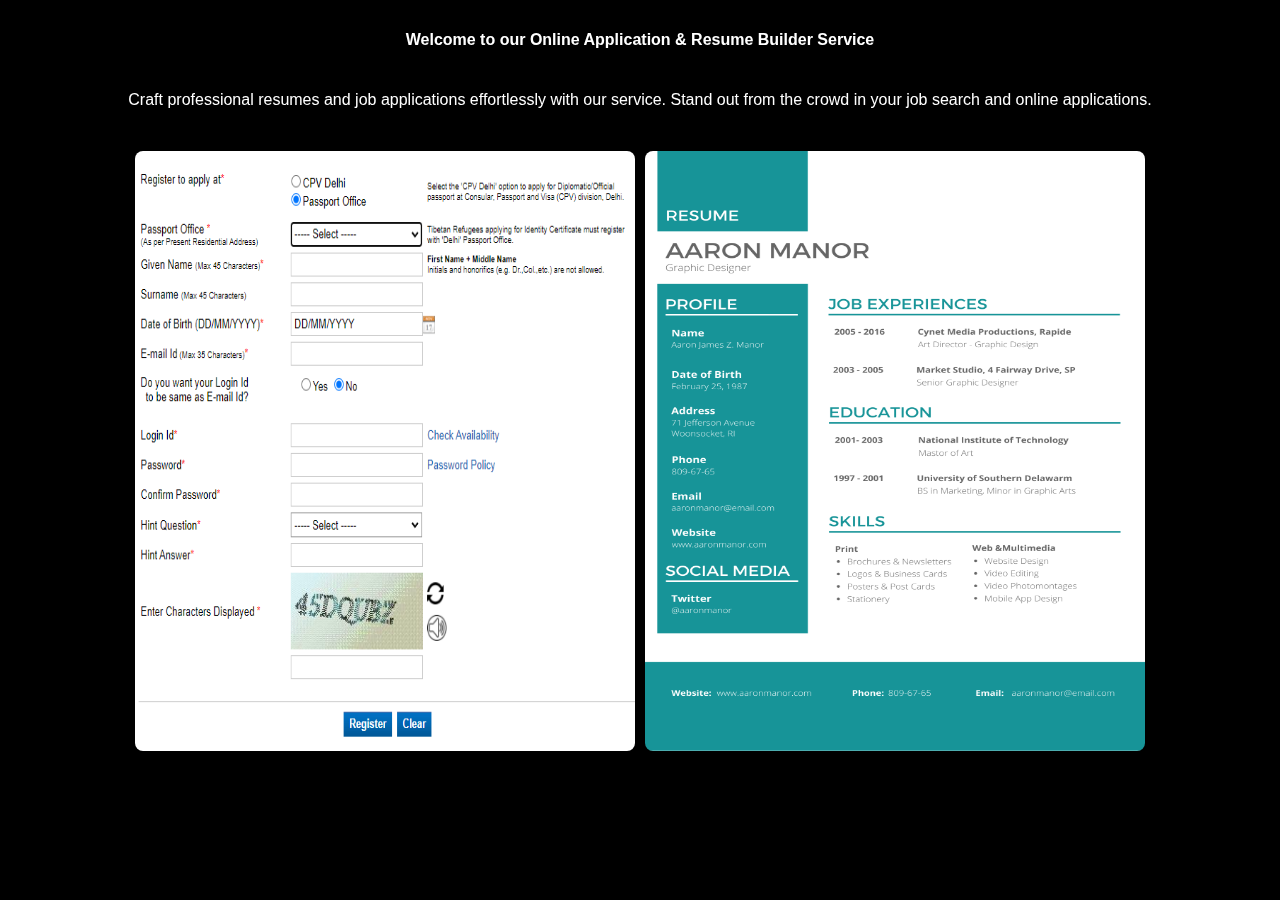
<file: application.html>
<!DOCTYPE html>
<html lang="en">

<head>
    <meta charset="UTF-8">
    <meta name="viewport" content="width=device-width, initial-scale=1.0, maximum-scale=1.0, user-scalable=no">
    <meta name="description"
        content="Create professional resumes and job applications effortlessly with our online application and resume builder service. Craft customized CVs and stand out from the crowd in your job search.">
    <meta name="author" content="MultixLencer">
    <title>Online Application & Resume Builder Service</title>
    <link rel="stylesheet" href="css/style.css">
    <link rel="stylesheet" href="css/application.css">
    <link rel="icon" href="/images/logo.png" type="image/x-icon">
    <link href="https://unpkg.com/aos@2.3.1/dist/aos.css" rel="stylesheet">
</head>

<body>

    <h4 class="title" data-aos="fade-up">Welcome to our Online Application & Resume Builder Service</h4>

    <p class="title" data-aos="fade-up">Craft professional resumes and job applications effortlessly with our service.
        Stand out
        from the crowd in your job search and online applications.</p>

    <div class="gallery">
        <!-- Two sample images -->
        <img data-aos="fade-up" src="/images/Screenshot 2024-02-12 003930.png" alt="Online Application">
        <img data-aos="fade-up" src="/images/Graphic Designer Resume.png" alt="Resume Builder">
    </div>

    <script src="https://unpkg.com/aos@2.3.1/dist/aos.js"></script>
    <script>
        AOS.init();
    </script>
</body>

</html>
</file>
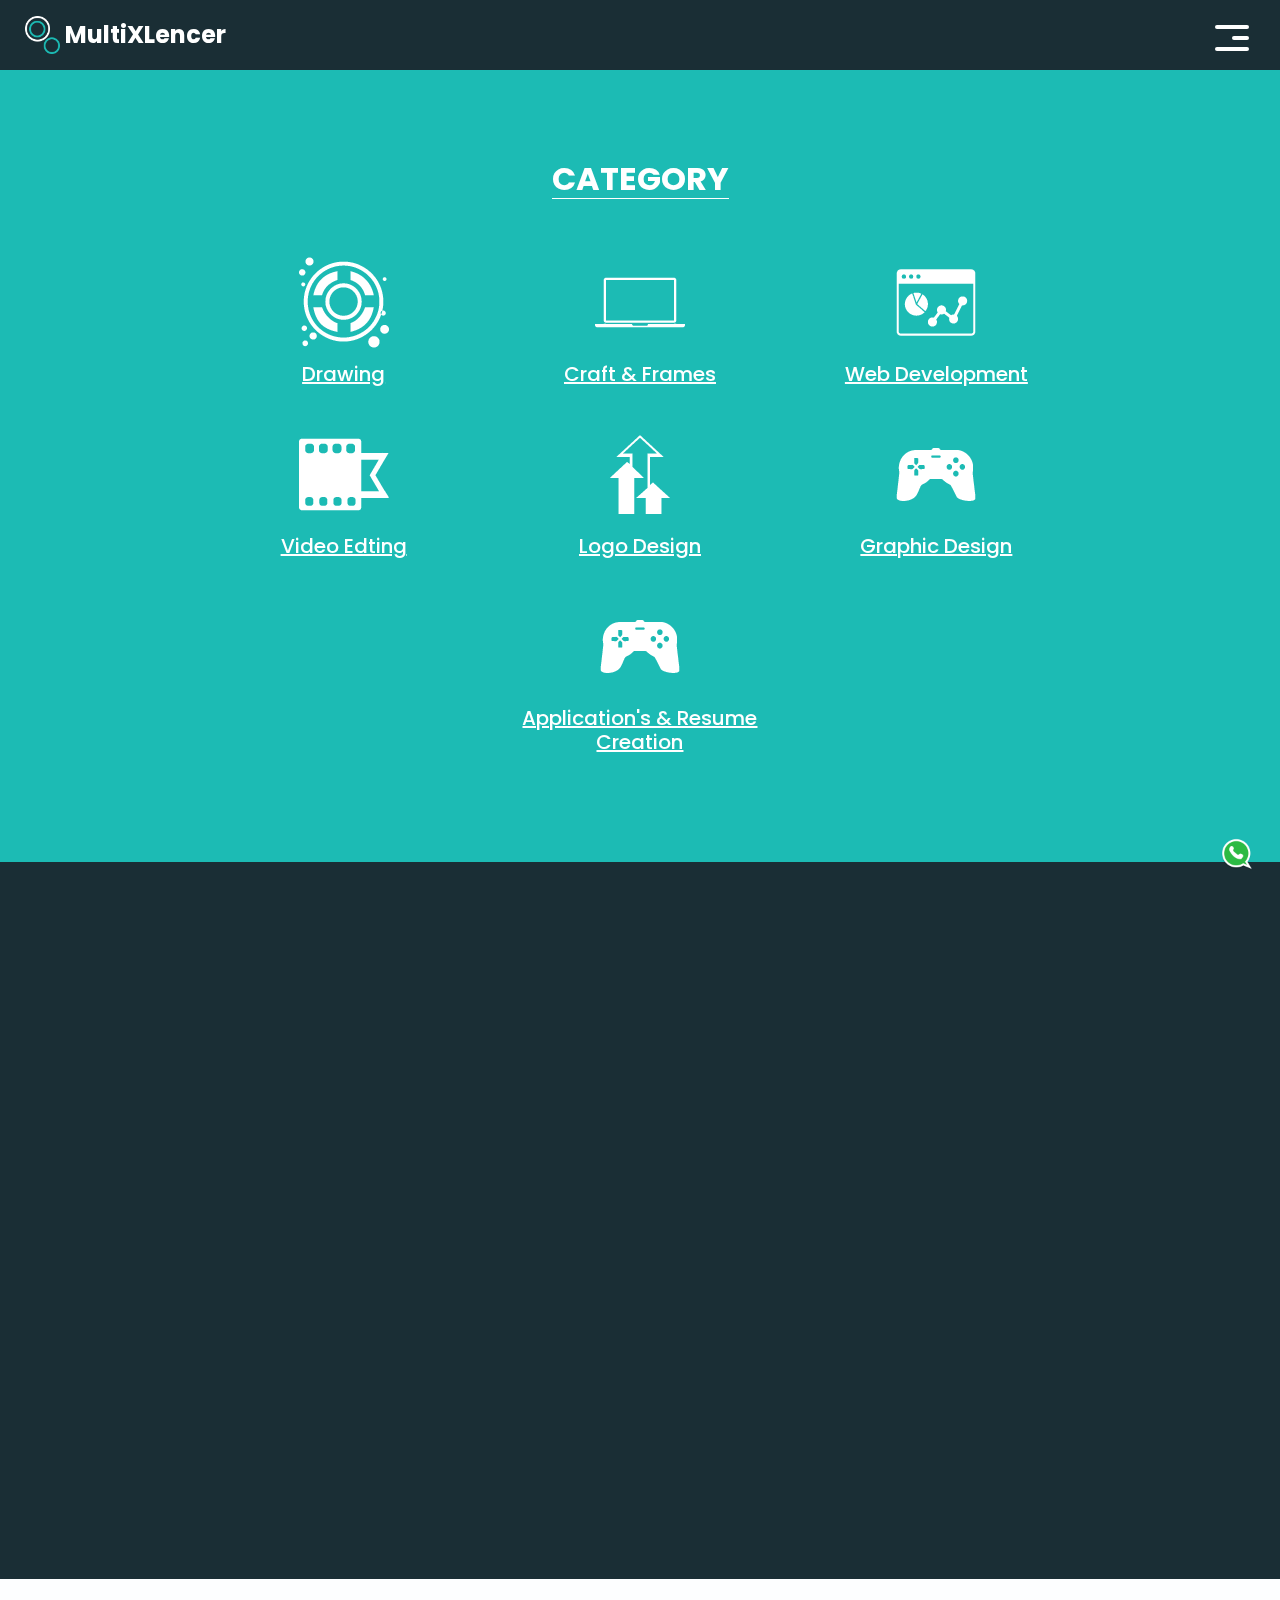
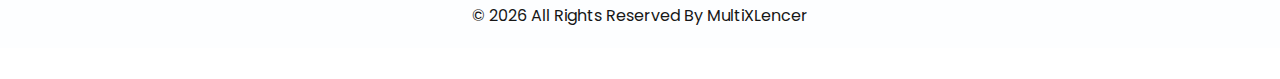
<file: category.html>
<!DOCTYPE html>
<html>

<head>
  <meta charset="utf-8" />
  <meta http-equiv="X-UA-Compatible" content="IE=edge" />
  <meta name="viewport" content="width=device-width, initial-scale=1.0, maximum-scale=1.0, user-scalable=no">
  <meta name="description"
    content="Discover a wide range of creative services at MultiXLencer, including drawing, craft, web development, video editing, logo design, and graphic design. Elevate your projects with our innovative solutions." />
  <meta name="author" content="MultixLencer" />
  <title>MultiXLencer - Explore Drawing, Craft, Web Development, and More</title>
  <link rel="stylesheet" type="text/css" href="css/bootstrap.css" />
  <link rel="icon" href="/images/logo.png" type="image/x-icon">
  <link href="https://fonts.googleapis.com/css?family=Poppins:400,700&display=swap" rel="stylesheet">
  <link href="https://unpkg.com/aos@2.3.1/dist/aos.css" rel="stylesheet">
  <link href="css/style.css" rel="stylesheet" />
  <link href="css/responsive.css" rel="stylesheet" />
</head>

<body class="sub_page">

  <div class="whatsapp-button">
    <a href="https://wa.me/9361784357" target="_blank">
      <img src="/images/—Pngtree—whatsapp icon whatsapp logo free_5990837.png" alt="WhatsApp">
    </a>
  </div>

  <div class="hero_area">
    <!-- header section strats -->
    <header class="header_section" data-aos="fade-up">
      <div class="container-fluid">
        <nav class="navbar navbar-expand-lg custom_nav-container">
          <a class="navbar-brand" href="index.html">
            <img src="images/logo.png" alt="" />
            <span>
              MultiXLencer
            </span>
          </a>
          <button class="navbar-toggler" type="button" data-toggle="collapse" data-target="#navbarSupportedContent"
            aria-controls="navbarSupportedContent" aria-expanded="false" aria-label="Toggle navigation">
            <span class="navbar-toggler-icon"></span>
          </button>

          <div class="collapse navbar-collapse" id="navbarSupportedContent">
            <ul class="navbar-nav  ">
              <li class="nav-item ">
                <a class="nav-link" href="index.html">Home <span class="sr-only">(current)</span></a>
              </li>
              <li class="nav-item">
                <a class="nav-link" href="about.html"> About</a>
              </li>
              <li class="nav-item">
                <a class="nav-link" href="work.html">Work </a>
              </li>
              <li class="nav-item active">
                <a class="nav-link" href="category.html"> Category </a>
              </li>
            </ul>
            <!-- <div class="user_option">
              <a href="">
                <span>
                  Login
                </span>
              </a>
              <form class="form-inline my-2 my-lg-0 ml-0 ml-lg-4 mb-3 mb-lg-0">
                <button class="btn  my-2 my-sm-0 nav_search-btn" type="submit"></button>
              </form>
            </div> -->
          </div>
          <div>
            <div class="custom_menu-btn ">
              <button>
                <span class=" s-1">

                </span>
                <span class="s-2">

                </span>
                <span class="s-3">

                </span>
              </button>
            </div>
          </div>

        </nav>
      </div>
    </header>
    <!-- end header section -->
  </div>

  <!-- category section -->

  <section class="category_section layout_padding">
    <div class="container">
      <div class="heading_container" data-aos="fade-up">
        <h2>
          Category
        </h2>
      </div>
      <div class="category_container">
        <a href="/drawing.html" class="box" data-aos="fade-up">
          <div class="img-box">
            <img src="images/c1.png" alt="drawing icon">
          </div>
          <div class="detail-box">
            <h5 style="text-decoration: underline;">
              Drawing
            </h5>
          </div>
        </a>
        <a href="/craftAndFrame.html" class="box" data-aos="fade-up">
          <div class="img-box">
            <img src="images/c3.png" alt="craft icon">
          </div>
          <div class="detail-box">
            <h5 style="text-decoration: underline;">
              Craft & Frames
            </h5>
          </div>
        </a>
        <a href="websiteSample.html" class="box" data-aos="fade-up">
          <div class="img-box">
            <img src="images/c2.png" alt="web icon">
          </div>
          <div class="detail-box">
            <h5 style="text-decoration: underline;">
              Web Development
            </h5>
          </div>
        </a>
        <a href="/video.html" class="box" data-aos="fade-up">
          <div class="img-box">
            <img src="images/c4.png" alt="video icon">
          </div>
          <div class=" detail-box">
            <h5 style="text-decoration: underline;">
              Video Edting
            </h5>
          </div>
        </a>
        <a href="/logoDesign.html" class="box" data-aos="fade-up">
          <div class="img-box">
            <img src="images/c5.png" alt="logo icon">
          </div>
          <div class="detail-box">
            <h5 style="text-decoration: underline;">
              Logo Design
            </h5>
          </div>
        </a>
        <a href="/graphic.html" class="box" data-aos="fade-up">
          <div class="img-box">
            <img src="images/c6.png" alt="graphic icon">
          </div>
          <div class="detail-box">
            <h5 style="text-decoration: underline;">
              Graphic Design
            </h5>
          </div>
        </a>
        <a href="/application.html" class="box" data-aos="fade-up">
          <div class="img-box">
            <img src="images/c6.png" alt="application icon">
          </div>
          <div class="detail-box">
            <h5 style="text-decoration: underline;">
              Application's & Resume Creation
            </h5>
          </div>
        </a>
      </div>
    </div>
  </section>
  <!-- end category section -->

  <!-- info section -->

  <section class="info_section ">
    <div class="info_container layout_padding-top">
      <div class="container">
        <div class="info_top" data-aos="fade-up">
          <div class="info_logo">
            <img src="images/logo.png" alt="mulixlancer icon" />
            <span>
              MultiXLencer
            </span>
          </div>
          <div class="social_box">
            <a target="_blank"
              href="https://www.facebook.com/people/Multix-Lancer/61556575733008/?is_tour_completed=true">
              <img src="images/fb.png" alt="facebook">
            </a>
            <a target="_blank" href="https://www.linkedin.com/company/102119944/admin/feed/posts/">
              <img src="images/linkedin.png" alt="linkedin">
            </a>
            <a target="_blank" href="https://www.instagram.com/multixlancer/">
              <img src="images/instagram.png" alt="instagram">
            </a>
          </div>
        </div>

        <div class="info_main" data-aos="fade-up">
          <div class="row">
            <div class="col-md-3 col-lg-2">
              <div class="info_link-box">
                <h5>
                  Useful Link
                </h5>
                <ul>
                  <li class=" active">
                    <a class="" href="index.html">Home <span class="sr-only">(current)</span></a>
                  </li>
                  <li class="">
                    <a class="" href="about.html">About </a>
                  </li>
                  <li class="">
                    <a class="" href="work.html">Work </a>
                  </li>
                  <li class="">
                    <a class="" href="category.html">Category </a>
                  </li>
                </ul>
              </div>
            </div>
            <div class="col-md-3 ">
              <h5>
                Office
              </h5>
              <p>Panamkalai, Kaliakkavilai</p>
              <p>Tamil Nadu, 629 153</p>
              <p>India</p>
            </div>

            <div class="col-md-3 col-lg-2 offset-lg-1">
              <h5>
                Information
              </h5>
              <p>
                Explore talent, secure transactions, and seamless collaboration. Elevate projects with MultiXLencer
                innovation starts here
              </p>
            </div>


          </div>
        </div>
        <div class="row" data-aos="fade-up">
          <div class="col-lg-9 col-md-10 mx-auto">
            <div class="info_contact layout_padding2">
              <div class="row">
                <div class="col-md-2">
                  <a href="#" class="link-box">
                    <div class="img-box">
                      <img src="images/location.png" alt="location">
                    </div>
                    <div class="detail-box">
                      <h6>
                        India
                      </h6>
                    </div>
                  </a>
                </div>
                <div class="col-md-5">
                  <a href="#" class="link-box">
                    <div class="img-box">
                      <img src="images/mail.png" alt="mailbox">
                    </div>
                    <div class="detail-box">
                      <h6>
                        multixlancer1842002@gmail.com
                      </h6>
                    </div>
                  </a>
                </div>
                <div class="col-md-5">
                  <a href="#" class="link-box">
                    <div class="img-box">
                      <img src="images/call.png" alt="phone call">
                    </div>
                    <div class="detail-box">
                      <h6>
                        Call +91 9361784357
                      </h6>
                    </div>
                  </a>
                </div>
              </div>
            </div>
          </div>
        </div>

      </div>
    </div>
  </section>

  <!-- end info section -->

  <!-- footer section -->
  <footer class="container-fluid footer_section ">
    <div class="container">
      <p>
        &copy; <span id="displayDate"></span> All Rights Reserved By MultiXLencer
      </p>
    </div>
  </footer>
  <!-- end  footer section -->


  <script src="js/jquery-3.4.1.min.js"></script>
  <script src="js/bootstrap.js"></script>
  <script src="js/custom.js"></script>
  <script src="https://unpkg.com/aos@2.3.1/dist/aos.js"></script>
  <script>
    AOS.init();
  </script>

</body>
</body>

</html>
</file>
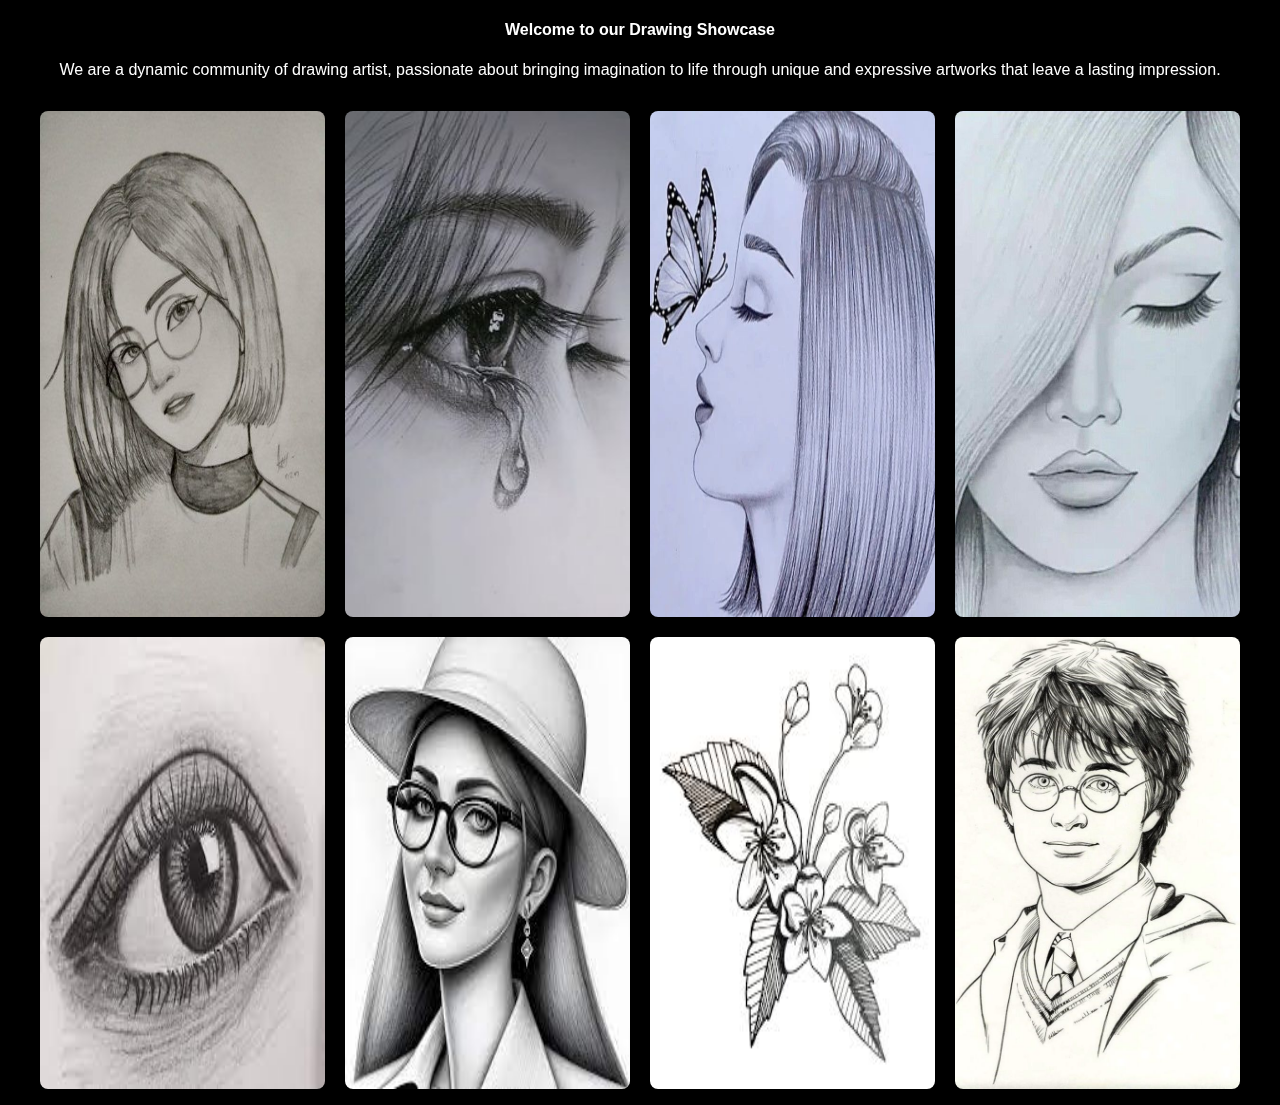
<file: drawing.html>
<!DOCTYPE html>
<html lang="en">

<head>
    <meta charset="UTF-8">
    <meta name="viewport" content="width=device-width, initial-scale=1.0, maximum-scale=1.0, user-scalable=no">
    <meta name="description"
        content="Explore our Drawing Showcase featuring a dynamic community of drawing artists. Discover unique and expressive artworks that bring imagination to life and leave a lasting impression.">
    <meta name="author" content="MultixLencer">
    <title>Drawing Showcase - Art Samples by Drawing Artists</title>
    <link rel="stylesheet" href="css/drawing.css">
    <link rel="icon" href="/images/logo.png" type="image/x-icon">
    <link href="https://unpkg.com/aos@2.3.1/dist/aos.css" rel="stylesheet">
</head>

<body>

    <h4 class="title" data-aos="fade-up">Welcome to our Drawing Showcase</h4>

    <p class="title" data-aos="fade-up">We are a dynamic community of drawing artist, passionate about bringing
        imagination to life
        through unique and expressive artworks that leave a lasting impression.</p>

    <div class="gallery">
        <!-- Replace the following with your image URLs -->
        <img data-aos="fade-up" src="/images/now.jpg" alt="Girl with sun glass">
        <img data-aos="fade-up" src="/images/0fa06f6d-0264-4ed2-bfbd-30172fbbb5c6.jpg" alt="Girl eye filled with water">
        <img data-aos="fade-up" src="/images/Sketching Tips.jpg" alt="Butterfly in front of girl face">
        <img data-aos="fade-up"
            src="/images/xenomorph drawing pencil pencil drawing y2k pencil drawing youtube pencil drawing yoga pencil drawin.jpg"
            alt="Girl one close with hair">
        <img data-aos="fade-up" src="/images/download5.jpg" alt="eye">
        <img data-aos="fade-up" src="/images/images6.jpg" alt="girl face with hat and sun glass">
        <img data-aos="fade-up" src="/images/images7.jpg" alt="multiple flower in same branch">
        <img data-aos="fade-up" src="/images/40 Imaginative Drawings Of Super Detailed Art.jpg"
            alt="Boy face with sun glass">
        <!-- Add more images as needed -->
    </div>

    <script src="https://unpkg.com/aos@2.3.1/dist/aos.js"></script>
    <script>
        AOS.init();
    </script>
</body>

</html>
</file>
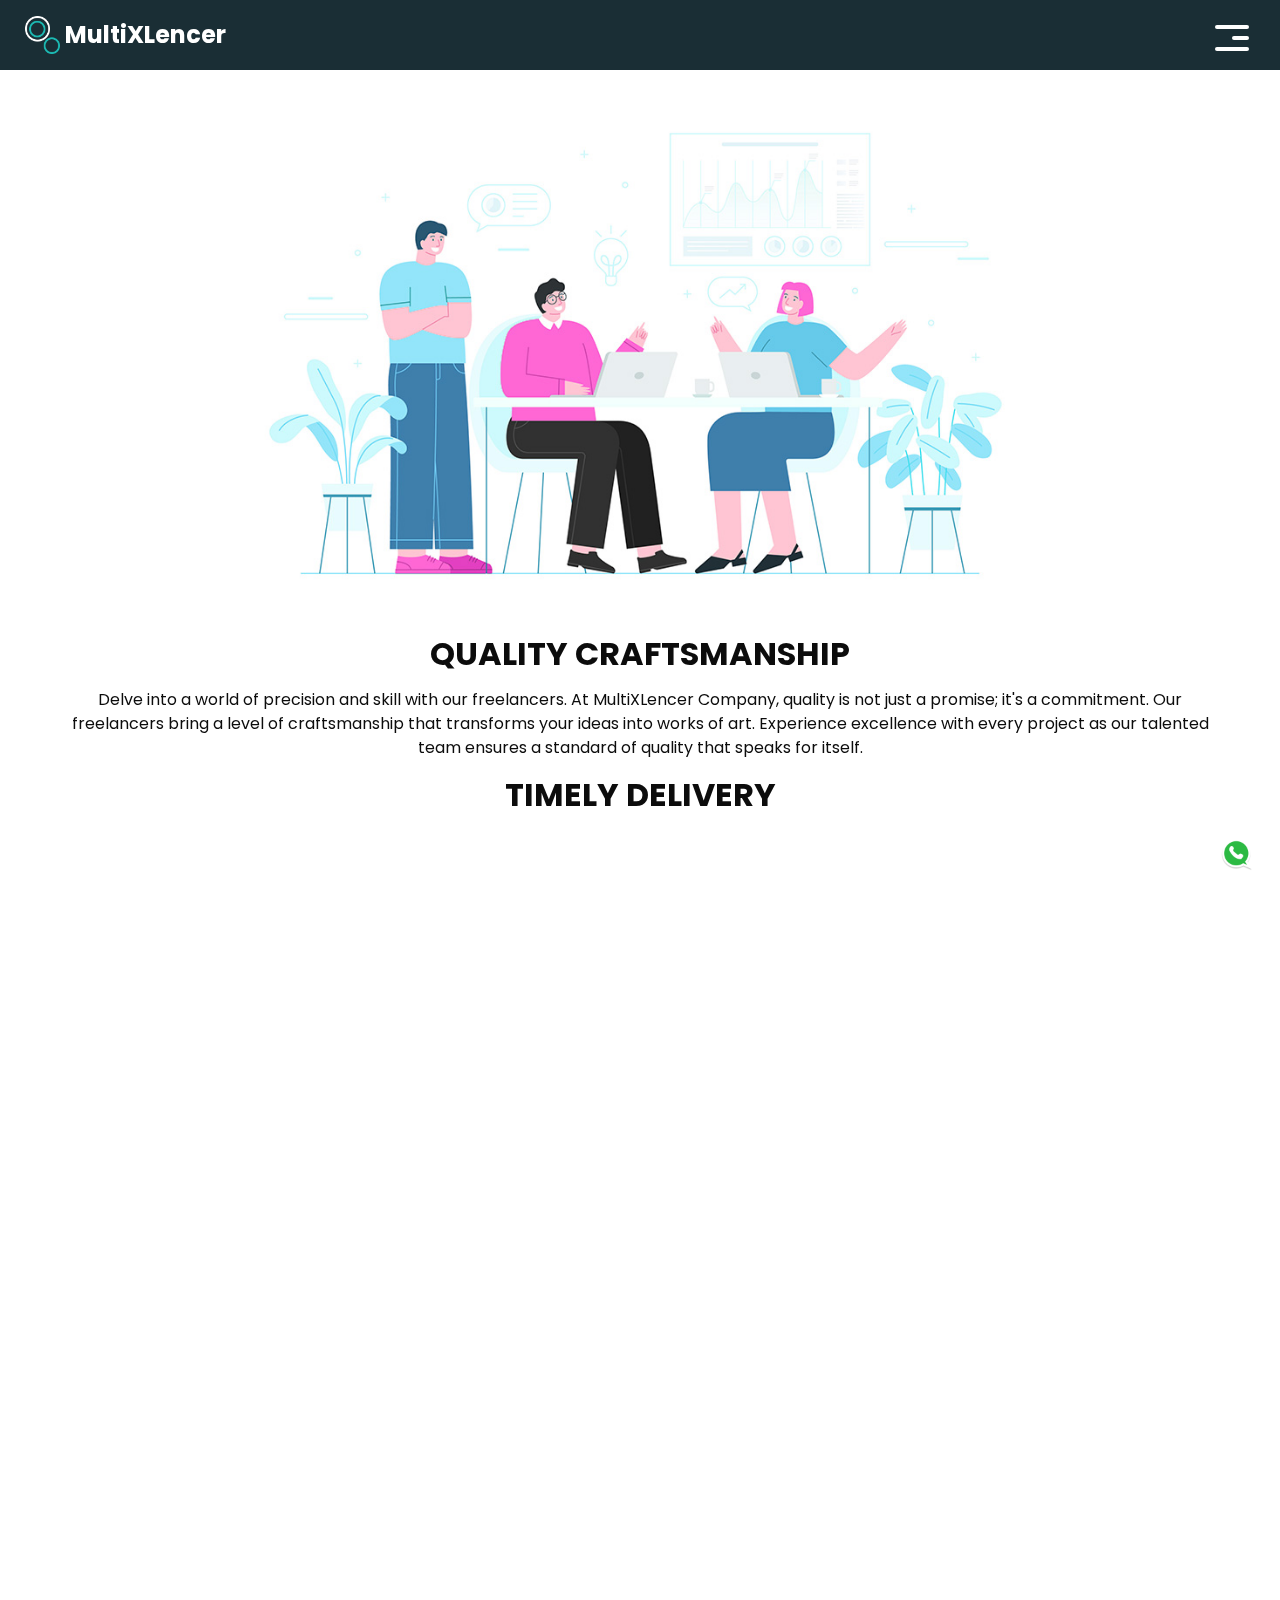
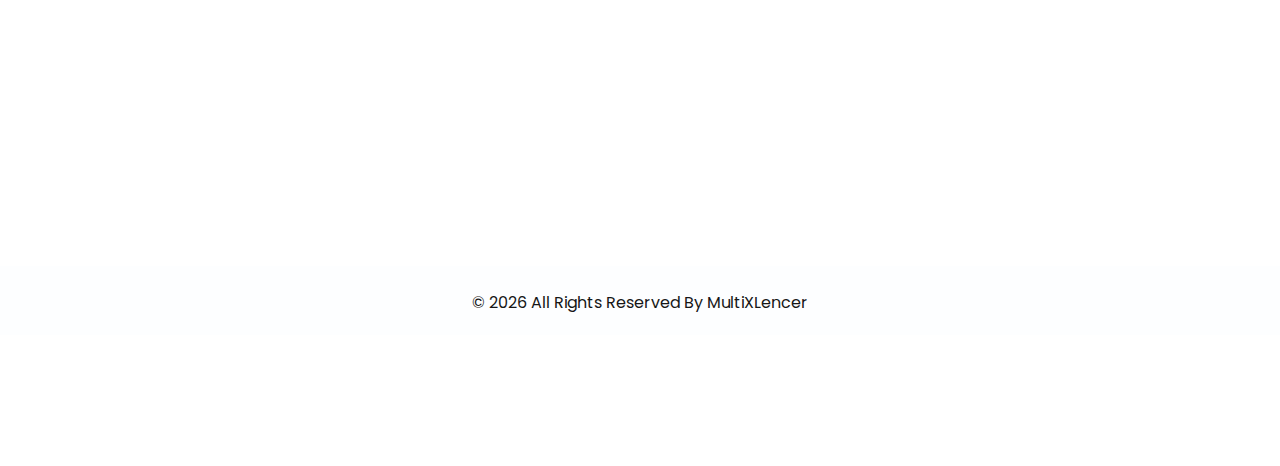
<file: free.html>
<!DOCTYPE html>
<html>

<head>
    <!-- Basic -->
    <meta charset="utf-8" />
    <meta http-equiv="X-UA-Compatible" content="IE=edge" />
    <!-- Mobile Metas -->
    <meta name="viewport" content="width=device-width, initial-scale=1.0, maximum-scale=1.0, user-scalable=no">
    <!-- Site Metas -->
    <meta name="keywords"
        content="MultiXLencer, quality craftsmanship, timely delivery, affordable pricing, skilled freelancers, excellence, punctuality, cost-effectiveness" />
    <meta name="description"
        content="Explore the world of MultiXLencer, where quality craftsmanship meets timely delivery and affordable pricing. Discover skilled freelancers committed to excellence, punctuality, and cost-effectiveness for your projects." />
    <meta name="author" content="MultixLencer" />

    <title>MultiXLencer - Quality Craftsmanship, Timely Delivery, Affordable Pricing</title>
    <link rel="icon" href="/images/logo.png" type="image/x-icon">
    <!-- bootstrap core css -->
    <link rel="stylesheet" type="text/css" href="css/bootstrap.css" />

    <link href="https://fonts.googleapis.com/css?family=Poppins:400,700&display=swap" rel="stylesheet">
    <!-- Custom styles for this template -->
    <link href="css/style.css" rel="stylesheet" />
    <link href="https://unpkg.com/aos@2.3.1/dist/aos.css" rel="stylesheet">
    <!-- responsive style -->
    <link href="css/responsive.css" rel="stylesheet" />
</head>

<body class="sub_page">

    <div class="whatsapp-button">
        <a href="https://wa.me/9361784357" target="_blank">
            <img src="/images/—Pngtree—whatsapp icon whatsapp logo free_5990837.png" alt="WhatsApp">
        </a>
    </div>

    <div class="hero_area">
        <!-- header section strats -->
        <header class="header_section" data-aos="fade-up">
            <div class="container-fluid">
                <nav class="navbar navbar-expand-lg custom_nav-container">
                    <a class="navbar-brand" href="index.html">
                        <img src="images/logo.png" alt="" />
                        <span>
                            MultiXLencer
                        </span>
                    </a>
                    <button class="navbar-toggler" type="button" data-toggle="collapse"
                        data-target="#navbarSupportedContent" aria-controls="navbarSupportedContent"
                        aria-expanded="false" aria-label="Toggle navigation">
                        <span class="navbar-toggler-icon"></span>
                    </button>

                    <div class="collapse navbar-collapse" id="navbarSupportedContent">
                        <ul class="navbar-nav  ">
                            <li class="nav-item">
                                <a class="nav-link" href="index.html">Home <span class="sr-only">(current)</span></a>
                            </li>
                            <li class="nav-item active">
                                <a class="nav-link" href="about.html"> About</a>
                            </li>
                            <li class="nav-item">
                                <a class="nav-link" href="work.html">Work </a>
                            </li>
                            <li class="nav-item">
                                <a class="nav-link" href="category.html"> Category </a>
                            </li>
                        </ul>
                    </div>
                    <div>
                        <div class="custom_menu-btn ">
                            <button>
                                <span class=" s-1">

                                </span>
                                <span class="s-2">

                                </span>
                                <span class="s-3">

                                </span>
                            </button>
                        </div>
                    </div>

                </nav>
            </div>
        </header>
        <!-- end header section -->
    </div>


    <!-- about section -->

    <section class="about_section layout_padding-bottom">
        <div class="container">
            <div class="row">
                <div class="col-md-10 col-lg-9 mx-auto">
                    <div class="img-box" data-aos="fade-up">
                        <img src="images/about-img.jpg" alt="">
                    </div>
                </div>
            </div>
            <div class="detail-box">
                <h2 data-aos="fade-up">
                    Quality Craftsmanship
                </h2>
                <p data-aos="fade-up">
                    Delve into a world of precision and skill with our freelancers. At MultiXLencer Company, quality is
                    not
                    just
                    a promise; it's a commitment. Our freelancers bring a level of craftsmanship that transforms your
                    ideas into works of art. Experience excellence with every project as our talented team ensures a
                    standard of quality that speaks for itself.
                </p>

                <h2 data-aos="fade-up">
                    Timely Delivery
                </h2>
                <p data-aos="fade-up">
                    Time matters, and we understand the importance of timely delivery. At MultiXLencer Company, we take
                    pride
                    in our commitment to deadlines. Our freelancers work efficiently to ensure that your projects are
                    delivered promptly. Experience the reliability of our team, where punctuality is not just a virtue;
                    it's our way of ensuring your satisfaction.
                </p>

                <h2 data-aos="fade-up">
                    Affordable Pricing
                </h2>
                <p data-aos="fade-up">
                    Affordability meets excellence at MultiXLencer Company. We believe in fair and transparent pricing
                    without
                    compromising on the quality of service. Our freelancers offer competitive rates, ensuring you get
                    value for your investment. Experience cost-effectiveness without sacrificing the standard of work –
                    because quality doesn't have to come with a hefty price tag.
                </p>
            </div>
    </section>

    <!-- end about section -->

    <!-- info section -->

    <section class="info_section " data-aos="fade-up">
        <div class="info_container layout_padding-top">
            <div class="container">
                <div class="info_top" data-aos="fade-up">
                    <div class="info_logo">
                        <img src="images/logo.png" alt="" />
                        <span>
                            MultiXLencer
                        </span>
                    </div>
                    <div class="social_box">
                        <a target="_blank"
                            href="https://www.facebook.com/people/Multix-Lancer/61556575733008/?is_tour_completed=true">
                            <img src="images/fb.png" alt="">
                        </a>
                        <a target="_blank" href="https://www.linkedin.com/company/102119944/admin/feed/posts/">
                            <img src="images/linkedin.png" alt="">
                        </a>
                        <a target="_blank" href="https://www.instagram.com/multixlancer/">
                            <img src="images/instagram.png" alt="">
                        </a>
                    </div>
                </div>

                <div class="info_main" data-aos="fade-up">
                    <div class="row">
                        <div class="col-md-3 col-lg-2">
                            <div class="info_link-box">
                                <h5>
                                    Useful Link
                                </h5>
                                <ul>
                                    <li class=" active">
                                        <a class="" href="index.html">Home <span class="sr-only">(current)</span></a>
                                    </li>
                                    <li class="">
                                        <a class="" href="about.html">About </a>
                                    </li>
                                    <li class="">
                                        <a class="" href="work.html">Work </a>
                                    </li>
                                    <li class="">
                                        <a class="" href="category.html">Category </a>
                                    </li>
                                </ul>
                            </div>
                        </div>
                        <div class="col-md-3 ">
                            <h5>
                                Office
                            </h5>
                            <p>Panamkalai, Kaliakkavilai</p>
                            <p>Tamil Nadu, 629 153</p>
                            <p>India</p>
                        </div>

                        <div class="col-md-3 col-lg-2 offset-lg-1">
                            <h5>
                                Information
                            </h5>
                            <p>
                                Explore talent, secure transactions, and seamless collaboration. Elevate projects with
                                MultiXLencer innovation starts here
                            </p>
                        </div>


                    </div>
                </div>
                <div class="row" data-aos="fade-up">
                    <div class="col-lg-9 col-md-10 mx-auto">
                        <div class="info_contact layout_padding2">
                            <div class="row">
                                <div class="col-md-2">
                                    <a href="#" class="link-box">
                                        <div class="img-box">
                                            <img src="images/location.png" alt="">
                                        </div>
                                        <div class="detail-box">
                                            <h6>
                                                India
                                            </h6>
                                        </div>
                                    </a>
                                </div>
                                <div class="col-md-5">
                                    <a href="#" class="link-box">
                                        <div class="img-box">
                                            <img src="images/mail.png" alt="">
                                        </div>
                                        <div class="detail-box">
                                            <h6>
                                                multixlancer1842002@gmail.com
                                            </h6>
                                        </div>
                                    </a>
                                </div>
                                <div class="col-md-5">
                                    <a href="#" class="link-box">
                                        <div class="img-box">
                                            <img src="images/call.png" alt="">
                                        </div>
                                        <div class="detail-box">
                                            <h6>
                                                Call +91 9361784357
                                            </h6>
                                        </div>
                                    </a>
                                </div>
                            </div>
                        </div>
                    </div>
                </div>

            </div>
        </div>
    </section>

    <!-- end info section -->

    <!-- footer section -->
    <footer class="container-fluid footer_section ">
        <div class="container">
            <p>
                &copy; <span id="displayDate"></span> All Rights Reserved By MultiXLencer
            </p>
        </div>
    </footer>
    <!-- end  footer section -->


    <script src="js/jquery-3.4.1.min.js"></script>
    <script src="js/bootstrap.js"></script>
    <script src="js/custom.js"></script>
    <script src="https://unpkg.com/aos@2.3.1/dist/aos.js"></script>
    <script>
        AOS.init();
    </script>

</body>
</body>

</html>
</file>
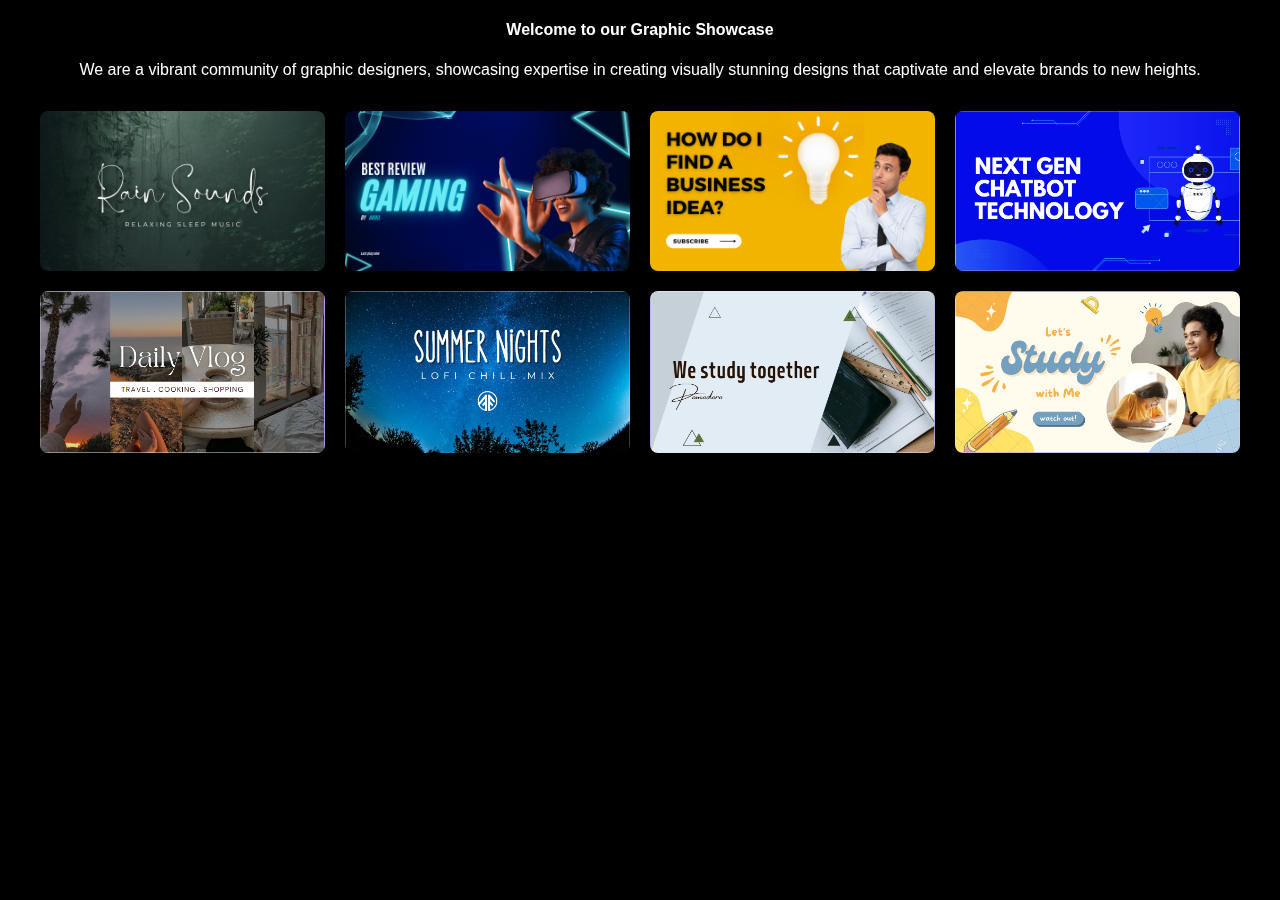
<file: graphic.html>
<!DOCTYPE html>
<html lang="en">

<head>
    <meta charset="UTF-8">
    <meta name="viewport" content="width=device-width, initial-scale=1.0, maximum-scale=1.0, user-scalable=no">
    <meta name="description"
        content="Explore our Graphic Showcase featuring a vibrant community of graphic designers. Discover visually stunning designs that captivate and elevate brands to new heights.">
    <meta name="author" content="MultixLencer">
    <title>Graphic Showcase - Visual Designs by Graphic Designers</title>
    <link rel="stylesheet" href="/css/graphic.css">
    <link rel="icon" href="/images/logo.png" type="image/x-icon">
    <link href="https://unpkg.com/aos@2.3.1/dist/aos.css" rel="stylesheet">
</head>

<body>
    <h4 class="title" data-aos="fade-up">Welcome to our Graphic Showcase</h4>

    <p class="title" data-aos="fade-up">
        We are a vibrant community of graphic designers, showcasing expertise in creating visually stunning designs that
        captivate and elevate brands to new heights.</p>

    <div class="gallery">
        <img data-aos="fade-up" src="/images/Lets play now (1).png" alt="rain sound card with background of rain">
        <img data-aos="fade-up" src="/images//Lets play now.png" alt="gaming card">
        <img data-aos="fade-up" src="/images/Untitled design.png" alt="Bussiness idea card">
        <img data-aos="fade-up" src="/images/Screenshot 2024-01-20 141650.png" alt="Next gen chat bot">
        <img data-aos="fade-up" src="/images/Screenshot 2024-01-20 142124.png" alt="multi image vlog card">
        <img data-aos="fade-up" src="/images/Screenshot 2024-01-20 142236.png" alt="Card which show summer night">
        <img data-aos="fade-up" src="/images/Screenshot 2024-01-20 142345.png" alt="Card demonstrate study">
        <img data-aos="fade-up" src="/images/Screenshot 2024-01-20 142446.png" alt="Study with multiple person card">
    </div>
</body>
<script src="https://unpkg.com/aos@2.3.1/dist/aos.js"></script>
<script>
    AOS.init();
</script>

</html>
</file>
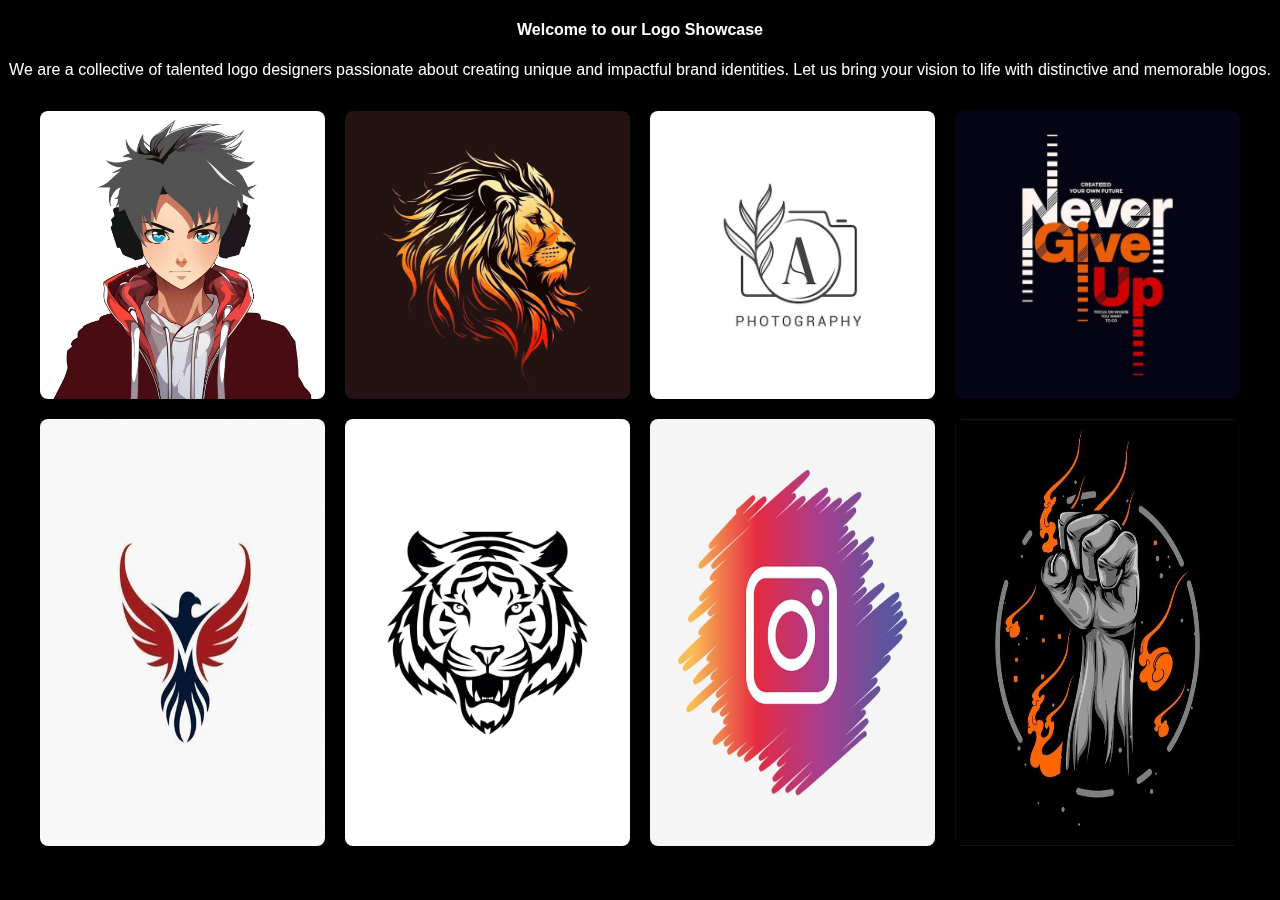
<file: logoDesign.html>
<!DOCTYPE html>
<html lang="en">

<head>
    <meta charset="UTF-8">
    <meta name="viewport" content="width=device-width, initial-scale=1.0, maximum-scale=1.0, user-scalable=no">
    <meta name="description"
        content="Explore our Logo Showcase featuring a collective of talented logo designers passionate about creating unique and impactful brand identities. Let us bring your vision to life with distinctive and memorable logos.">
    <meta name="author" content="MultixLencer">
    <title>Logo Showcase - Unique Brand Identities by Talented Designers</title>
    <link rel="stylesheet" href="/css/logoDesign.css">
    <link rel="icon" href="/images/logo.png" type="image/x-icon">
    <link href="https://unpkg.com/aos@2.3.1/dist/aos.css" rel="stylesheet">
</head>

<body>
    <h4 class="title" data-aos="fade-up">Welcome to our Logo Showcase</h4>

    <p class="title" data-aos="fade-up">We are a collective of talented logo designers passionate about creating unique
        and impactful brand
        identities. Let us bring your vision to life with distinctive and memorable logos.</p>

    <div class="gallery">
        <!-- Replace the following with your image URLs -->
        <img data-aos="fade-up" src="/images/logo.jpg" alt="catoon face logo">
        <img data-aos="fade-up"
            src="/images/Lion Head Lion Logo Symbol - Gaming Logo Elegant Element for Brand - Abstract Symbols.jpg"
            alt="lone face logo">
        <img data-aos="fade-up" src="/images/Premium Vector _ Modern aesthetic vector photography logo.jpg"
            alt="camera outline">
        <img data-aos="fade-up" src="/images/Premium Vector _ Never give up typography quotes t-shirt design_.jpg"
            alt="never give up quote logo">
        <img data-aos="fade-up" src="/images/Discover Design Ideas & Graphic Design Inspiration _ 99designs.jpg"
            alt="bird flying logo">
        <img data-aos="fade-up" src="/images/Black and white Tiger Face.jpg" alt="tiger face outline logo">
        <img data-aos="fade-up"
            src="/images/Instagram Clipart Hd PNG, Instagram Logo Social Media Instagram Icon, Instagram Icons, Social Icons, Logo Icons PNG Image For Free Download.jpg"
            alt="instagram icon with creative logo">
        <img data-aos="fade-up" src="/images/Premium Vector _ Keep on fire.jpg" alt="hand logo with designs">
        <!-- Add more images as needed -->
    </div>
</body>
<script src="https://unpkg.com/aos@2.3.1/dist/aos.js"></script>
<script>
    AOS.init();
</script>

</html>
</file>
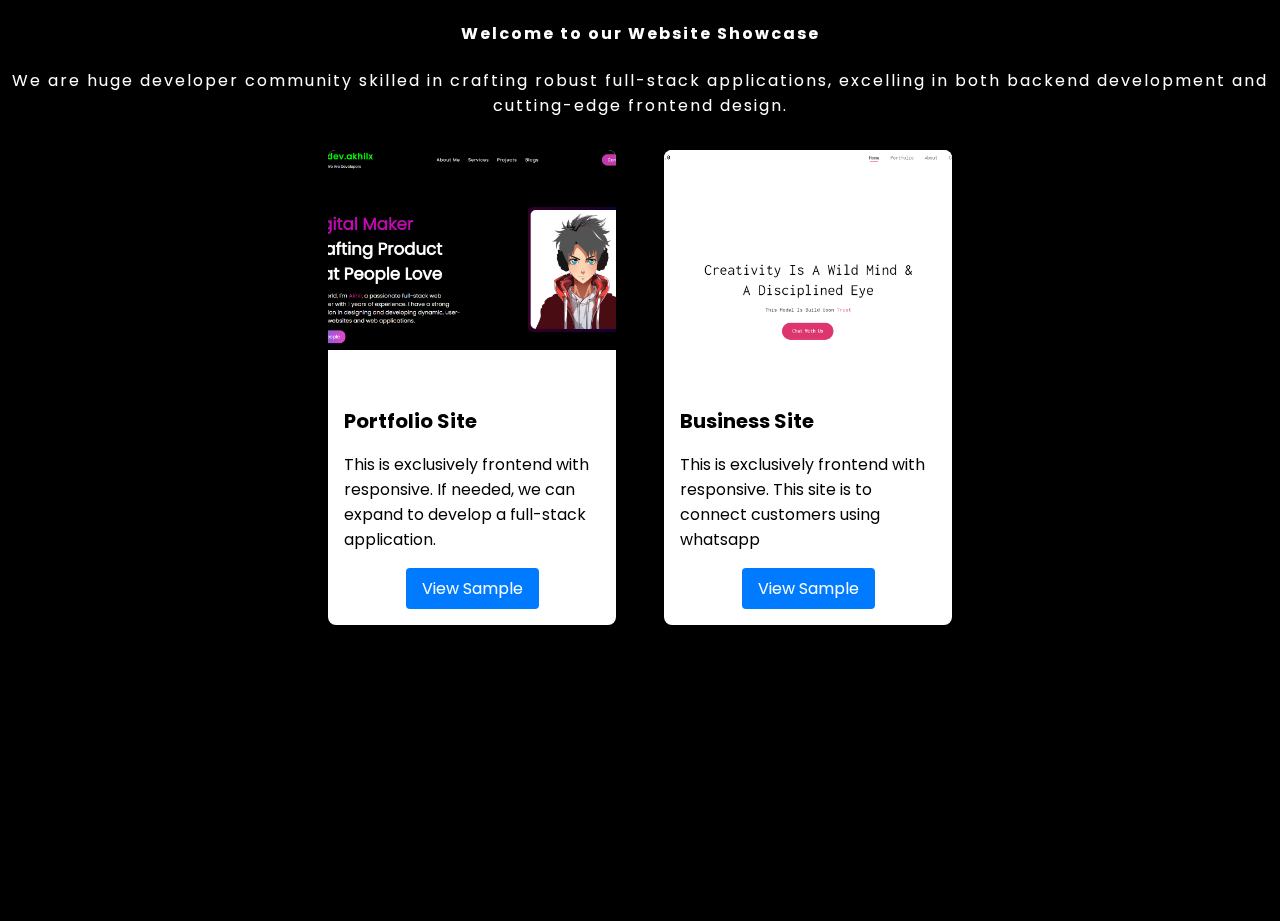
<file: websiteSample.html>
<!DOCTYPE html>
<html lang="en">

<head>
    <meta charset="UTF-8">
    <meta name="viewport" content="width=device-width, initial-scale=1.0, maximum-scale=1.0, user-scalable=no">
    <meta name="description"
        content="Welcome to our Website Showcase! We are a huge developer community skilled in crafting robust full-stack applications, excelling in both backend development and cutting-edge frontend design.">
    <meta name="author" content="MultixLencer">
    <title>Website Showcase - Full-Stack Applications and Frontend Design Samples</title>
    <link rel="stylesheet" href="/css/websitSample.css">
    <link rel="icon" href="/images/logo.png" type="image/x-icon">
    <link href="https://unpkg.com/aos@2.3.1/dist/aos.css" rel="stylesheet">
</head>

<body>

    <h4 class="title" data-aos="fade-up">Welcome to our Website Showcase</h4>

    <p class="title" data-aos="fade-up">
        We are huge developer community skilled in crafting robust full-stack applications, excelling in both backend
        development and cutting-edge frontend design.
    </p>

    <div class="cards-container">
        <div class="card" data-aos="fade-up">
            <img class="card-img-top" src="/images/Screenshot 2024-02-14 181931.png" alt="Card website picture">
            <div class="card-body">
                <h5 class="card-title">Portfolio Site</h5>
                <p class="card-text">This is exclusively frontend with responsive. If needed, we can expand to develop a
                    full-stack application.</p>
                <div class="btn-center">
                    <a href="web1.html" target="_blank" class="btn btn-primary">View Sample</a>
                </div>
            </div>
        </div>

        <div class="card" data-aos="fade-up">
            <img class="card-img-top" src="/images/Screenshot 2024-02-14 181804.png" alt="Card website picture">
            <div class="card-body">
                <h5 class="card-title">Business Site</h5>
                <p class="card-text">This is exclusively frontend with responsive. This site is to connect customers
                    using whatsapp</p>
                <div class="btn-center">
                    <a href="https://akhil1842002.github.io/Application-2.0/" target="_blank"
                        class="btn btn-primary">View Sample</a>
                </div>
            </div>
        </div>

    </div>

</body>
<script src="https://unpkg.com/aos@2.3.1/dist/aos.js"></script>
<script>
    AOS.init();
</script>

</html>
</file>
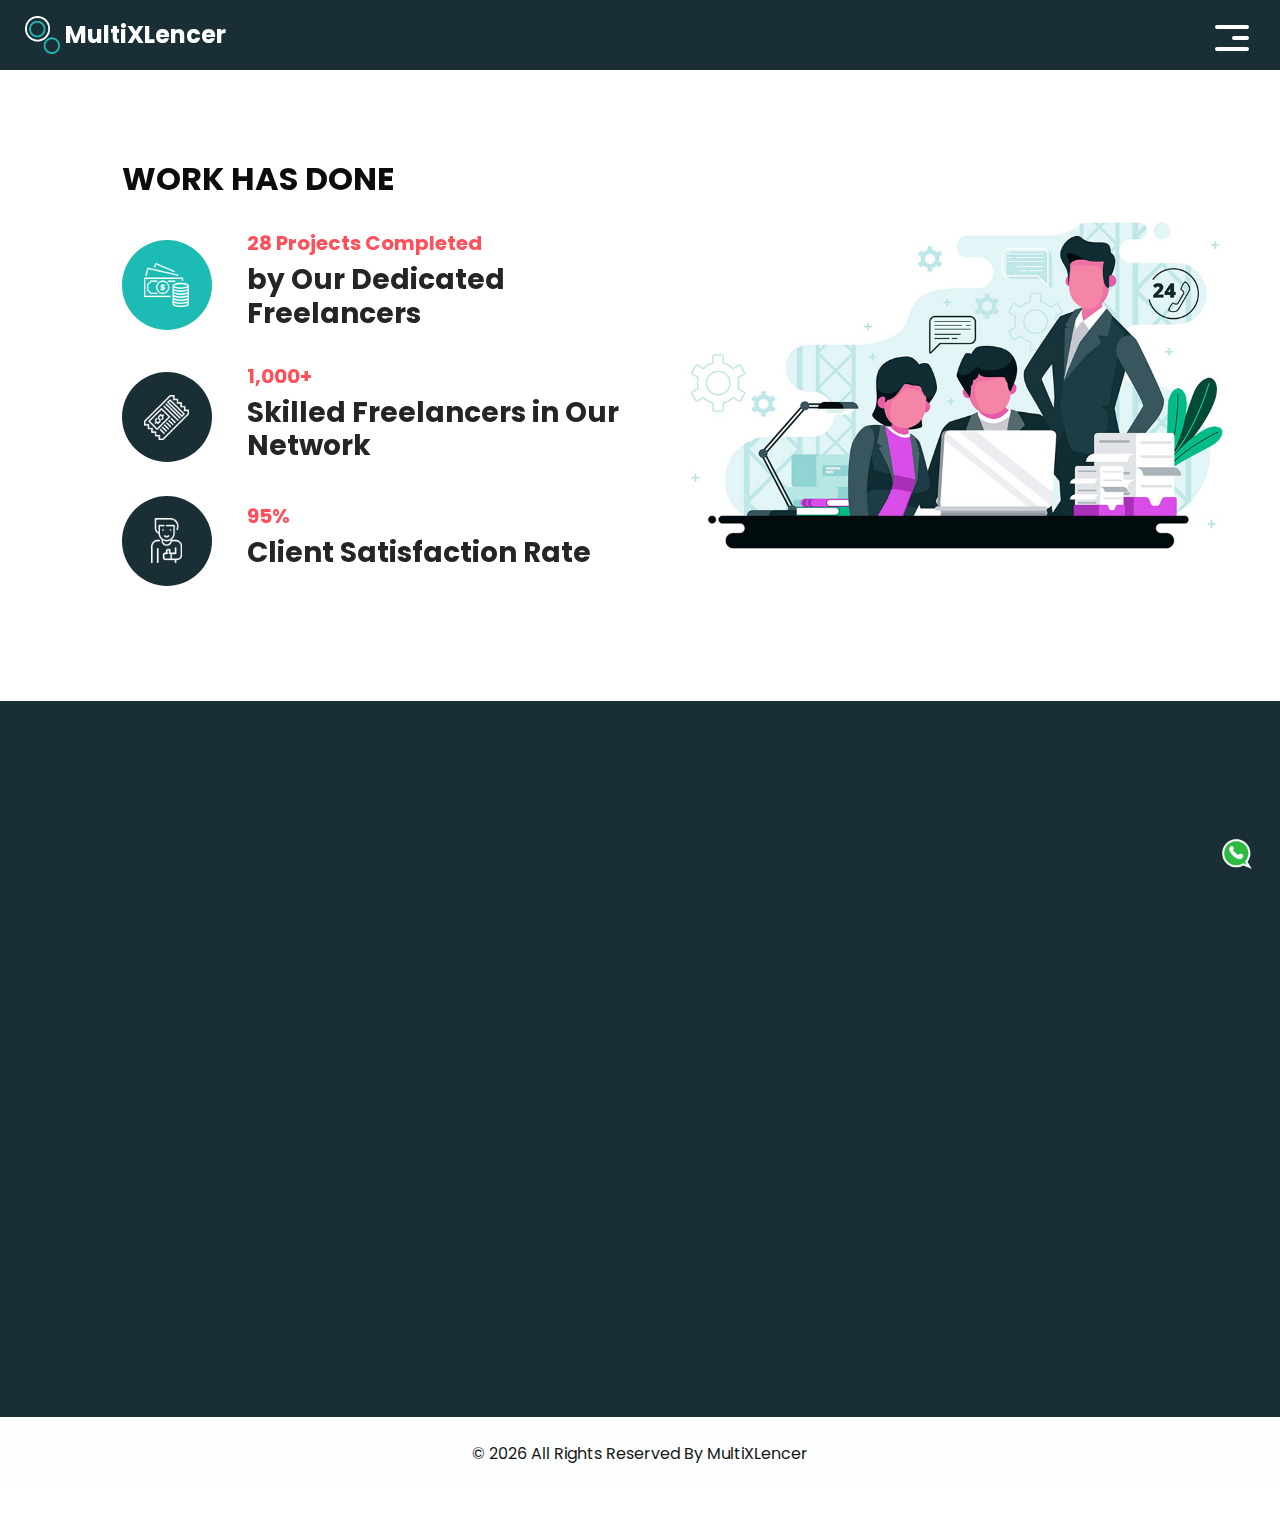
<file: work.html>
<!DOCTYPE html>
<html>

<head>
  <meta charset="utf-8" />
  <meta http-equiv="X-UA-Compatible" content="IE=edge" />
  <meta name="viewport" content="width=device-width, initial-scale=1.0, maximum-scale=1.0, user-scalable=no">
  <meta name="description"
    content="Explore MultiXLencer's freelancers portfolio showcasing completed projects, a skilled freelancers network, and a high client satisfaction rate. Connect with dedicated freelancers for your projects." />
  <meta name="author" content="MultixLencer" />
  <title>MultiXLencer - Freelancers Portfolio, Skilled Freelancers Network, Client Satisfaction</title>
  <link rel="stylesheet" type="text/css" href="css/bootstrap.css" />
  <link href="https://unpkg.com/aos@2.3.1/dist/aos.css" rel="stylesheet">
  <link rel="icon" href="/images/logo.png" type="image/x-icon">
  <link href="https://fonts.googleapis.com/css?family=Poppins:400,700&display=swap" rel="stylesheet">
  <link href="css/style.css" rel="stylesheet" />
  <link href="css/responsive.css" rel="stylesheet" />
</head>

<body class="sub_page">

  <div class="whatsapp-button">
    <a href="https://wa.me/9361784357" target="_blank">
      <img src="/images/—Pngtree—whatsapp icon whatsapp logo free_5990837.png" alt="WhatsApp">
    </a>
  </div>

  <div class="popup" id="popupContainer">
    <h5>Email: example@example.com</h5>
    <h5>Phone: +1234567890</h5>
    <span id="closePopup">&times;</span>
  </div>

  <div class="hero_area">
    <!-- header section strats -->
    <header class="header_section" data-aos="fade-up">
      <div class="container-fluid">
        <nav class="navbar navbar-expand-lg custom_nav-container">
          <a class="navbar-brand" href="index.html">
            <img src="images/logo.png" alt="" />
            <span>
              MultiXLencer
            </span>
          </a>
          <button class="navbar-toggler" type="button" data-toggle="collapse" data-target="#navbarSupportedContent"
            aria-controls="navbarSupportedContent" aria-expanded="false" aria-label="Toggle navigation">
            <span class="navbar-toggler-icon"></span>
          </button>

          <div class="collapse navbar-collapse" id="navbarSupportedContent">
            <ul class="navbar-nav  ">
              <li class="nav-item ">
                <a class="nav-link" href="index.html">Home <span class="sr-only">(current)</span></a>
              </li>
              <li class="nav-item">
                <a class="nav-link" href="about.html"> About</a>
              </li>
              <li class="nav-item active">
                <a class="nav-link" href="work.html">Work </a>
              </li>
              <li class="nav-item">
                <a class="nav-link" href="category.html"> Category </a>
              </li>
            </ul>
            <!-- <div class="user_option">
              <a href="">
                <span>
                  Login
                </span>
              </a>
              <form class="form-inline my-2 my-lg-0 ml-0 ml-lg-4 mb-3 mb-lg-0">
                <button class="btn  my-2 my-sm-0 nav_search-btn" type="submit"></button>
              </form>
            </div> -->
          </div>
          <div>
            <div class="custom_menu-btn ">
              <button>
                <span class=" s-1">

                </span>
                <span class="s-2">

                </span>
                <span class="s-3">

                </span>
              </button>
            </div>
          </div>

        </nav>
      </div>
    </header>
    <!-- end header section -->
  </div>


  <!-- freelance section -->

  <section class="freelance_section layout_padding">
    <div id="accordion">
      <div class="container-fluid">
        <div class="row">
          <div class="col-md-5 offset-md-1">
            <div class="detail-box">
              <div class="heading_container">
                <h2 data-aos="fade-up">
                  Work Has Done
                </h2>
              </div>
              <div class="tab_container">
                <div class="t-link-box" data-toggle="collapse" data-target="#collapseOne" aria-expanded="true"
                  aria-controls="collapseOne">
                  <div class="img-box" data-aos="fade-up">
                    <img src="images/f1.png" alt="">
                  </div>
                  <div class="detail-box">
                    <h5 data-aos="fade-up">
                      28 Projects Completed
                    </h5>
                    <h3 data-aos="fade-up">
                      by Our Dedicated Freelancers
                    </h3>
                  </div>
                </div>
                <div class="t-link-box collapsed" data-toggle="collapse" data-target="#collapseThree"
                  aria-expanded="false" aria-controls="collapseThree">
                  <div class="img-box" data-aos="fade-up">
                    <img src="images/f3.png" alt="">
                  </div>
                  <div class="detail-box">
                    <h5 data-aos="fade-up">
                      1,000+
                    </h5>
                    <h3 data-aos="fade-up">
                      Skilled Freelancers in Our Network
                    </h3>
                  </div>
                </div>
                <div class="t-link-box collapsed" data-toggle="collapse" data-target="#collapseFour"
                  aria-expanded="false" aria-controls="collapseFour">
                  <div class="img-box" data-aos="fade-up">
                    <img src="images/f4.png" alt="">
                  </div>
                  <div class="detail-box">
                    <h5 data-aos="fade-up">
                      95%
                    </h5>
                    <h3 data-aos="fade-up">
                      Client Satisfaction Rate
                    </h3>
                  </div>
                </div>
              </div>
            </div>
          </div>
          <div class="col-md-6">
            <div class="collapse show" id="collapseOne" aria-labelledby="headingOne" data-parent="#accordion">
              <div class="img-box" data-aos="fade-up">
                <img src="images/freelance-img.jpg" alt="">
              </div>
            </div>
            <div class="collapse" id="collapseTwo" aria-labelledby="headingTwo" data-parent="#accordion">
              <div class="img-box" data-aos="fade-up">
                <img src="images/freelance-img.jpg" alt="">
              </div>
            </div>
            <div class="collapse" id="collapseThree" aria-labelledby="headingThree" data-parent="#accordion">
              <div class="img-box" data-aos="fade-up">
                <img src="images/freelance-img.jpg" alt="">
              </div>
            </div>
            <div class="collapse" id="collapseFour" aria-labelledby="headingfour" data-parent="#accordion">
              <div class="img-box" data-aos="fade-up">
                <img src="images/freelance-img.jpg" alt="">
              </div>
            </div>
          </div>
        </div>
      </div>
    </div>
  </section>

  <!-- end freelance section -->

  <!-- info section -->

  <section class="info_section " data-aos="fade-up">
    <div class="info_container layout_padding-top">
      <div class="container">
        <div class="info_top" data-aos="fade-up">
          <div class="info_logo">
            <img src="images/logo.png" alt="mulixlancer icon" />
            <span>
              MultiXLencer
            </span>
          </div>
          <div class="social_box">
            <a target="_blank"
              href="https://www.facebook.com/people/Multix-Lancer/61556575733008/?is_tour_completed=true">
              <img src="images/fb.png" alt="facebook">
            </a>
            <a target="_blank" href="https://www.linkedin.com/company/102119944/admin/feed/posts/">
              <img src="images/linkedin.png" alt="linkedin">
            </a>
            <a target="_blank" href="https://www.instagram.com/multixlancer/">
              <img src="images/instagram.png" alt="instagram">
            </a>
          </div>
        </div>

        <div class="info_main" data-aos="fade-up">
          <div class="row">
            <div class="col-md-3 col-lg-2">
              <div class="info_link-box">
                <h5>
                  Useful Link
                </h5>
                <ul>
                  <li class=" active">
                    <a class="" href="index.html">Home <span class="sr-only">(current)</span></a>
                  </li>
                  <li class="">
                    <a class="" href="about.html">About </a>
                  </li>
                  <li class="">
                    <a class="" href="work.html">Work </a>
                  </li>
                  <li class="">
                    <a class="" href="category.html">Category </a>
                  </li>
                </ul>
              </div>
            </div>
            <div class="col-md-3 ">
              <h5>
                Office
              </h5>
              <p>Panamkalai, Kaliakkavilai</p>
              <p>Tamil Nadu, 629 153</p>
              <p>India</p>
            </div>

            <div class="col-md-3 col-lg-2 offset-lg-1">
              <h5>
                Information
              </h5>
              <p>
                Explore talent, secure transactions, and seamless collaboration. Elevate projects with MultiXLencer
                innovation starts here
              </p>
            </div>


          </div>
        </div>
        <div class="row" data-aos="fade-up">
          <div class="col-lg-9 col-md-10 mx-auto">
            <div class="info_contact layout_padding2">
              <div class="row">
                <div class="col-md-2">
                  <a href="#" class="link-box">
                    <div class="img-box">
                      <img src="images/location.png" alt="location">
                    </div>
                    <div class="detail-box">
                      <h6>
                        India
                      </h6>
                    </div>
                  </a>
                </div>
                <div class="col-md-5">
                  <a href="#" class="link-box">
                    <div class="img-box">
                      <img src="images/mail.png" alt="mailbox">
                    </div>
                    <div class="detail-box">
                      <h6>
                        multixlancer1842002@gmail.com
                      </h6>
                    </div>
                  </a>
                </div>
                <div class="col-md-5">
                  <a href="#" class="link-box">
                    <div class="img-box">
                      <img src="images/call.png" alt="phone call">
                    </div>
                    <div class="detail-box">
                      <h6>
                        Call +91 9361784357
                      </h6>
                    </div>
                  </a>
                </div>
              </div>
            </div>
          </div>
        </div>

      </div>
    </div>
  </section>

  <!-- end info section -->

  <!-- footer section -->
  <footer class="container-fluid footer_section ">
    <div class="container">
      <p>
        &copy; <span id="displayDate"></span> All Rights Reserved By MultiXLencer
      </p>
    </div>
  </footer>
  <!-- end  footer section -->


  <script src="js/jquery-3.4.1.min.js"></script>
  <script src="js/bootstrap.js"></script>
  <script src="js/custom.js"></script>
  <script src="https://unpkg.com/aos@2.3.1/dist/aos.js"></script>
  <script>
    AOS.init();
  </script>

</body>
</body>

</html>
</file>
<file: css/style.css>
@import url('https://fonts.googleapis.com/css2?family=Poppins&display=swap');

a {
  color: white;
}

body {
  font-family: 'Poppins', sans-serif;
  color: #0c0c0c;
  background-color: #ffffff;
}

.layout_padding {
  padding-top: 90px;
  padding-bottom: 90px;
}

.layout_padding2 {
  padding: 45px 0;
}

.layout_padding2-top {
  padding-top: 45px;
  padding-bottom: 45px;
}

.layout_padding2-bottom {
  padding-bottom: 45px;
}

.layout_padding-top {
  padding-top: 90px;
}

.layout_padding-bottom {
  padding-bottom: 90px;
}

.heading_container {
  display: -webkit-box;
  display: -ms-flexbox;
  display: flex;
}

.heading_container h2 {
  font-weight: bold;
  text-transform: uppercase;
}

/*header section*/
.hero_area {
  height: calc(100vh - 30px);
  background: -webkit-gradient(linear, left top, right top, color-stop(55%, #1a2e35), color-stop(55%, #1cbbb4));
  background: linear-gradient(to right, #1a2e35 55%, #1cbbb4 55%);
  display: -webkit-box;
  display: -ms-flexbox;
  display: flex;
  -webkit-box-orient: vertical;
  -webkit-box-direction: normal;
  -ms-flex-direction: column;
  flex-direction: column;
  position: relative;
}

.sub_page .hero_area {
  height: auto;
  background: none;
  background-color: #1a2e35;
}

.hero_area.sub_pages {
  height: auto;
}

.header_section {
  overflow-x: hidden;
}

.header_section .container-fluid {
  padding-right: 25px;
  padding-left: 25px;
}

.header_section .nav_container {
  margin: 0 auto;
}

.header_section .user_option {
  display: -webkit-box;
  display: -ms-flexbox;
  display: flex;
  -webkit-box-align: center;
  -ms-flex-align: center;
  align-items: center;
}

.header_section .user_option a {
  display: -webkit-box;
  display: -ms-flexbox;
  display: flex;
  color: #ffffff;
  -webkit-box-align: center;
  -ms-flex-align: center;
  align-items: center;
}

.header_section .user_option a img {
  min-width: 20px;
  height: 20px;
  margin-right: 5px;
}

.custom_nav-container.navbar-expand-lg .navbar-nav .nav-item .nav-link {
  padding: 10px 15px;
  color: #ffffff;
  text-align: center;
}

a,
a:hover,
a:focus {
  text-decoration: none;
}

a:hover,
a:focus {
  color: initial;
}

.btn,
.btn:focus {
  outline: none !important;
  -webkit-box-shadow: none;
  box-shadow: none;
}

.custom_nav-container .nav_search-btn {
  background-image: url(../images/search-icon.png);
  background-size: 17px;
  background-repeat: no-repeat;
  background-position-y: 7px;
  width: 35px;
  height: 35px;
  padding: 0;
  border: none;
}

.custom_nav-container form {
  padding-top: 7px;
}

.navbar-brand {
  margin-right: 5%;
  display: -webkit-box;
  display: -ms-flexbox;
  display: flex;
  -webkit-box-align: center;
  -ms-flex-align: center;
  align-items: center;
}

.navbar-brand img {
  width: 35px;
  margin-right: 5px;
}

.navbar-brand span {
  font-weight: bold;
  color: #ffffff;
  font-size: 24px;
}

.custom_nav-container {
  z-index: 99999;
  padding: 0;
  height: 70px;
}

.custom_nav-container .navbar-toggler {
  outline: none;
}

.custom_nav-container .navbar-toggler .navbar-toggler-icon {
  background-image: url(../images/menu.png);
  background-size: 30px;
  width: 32px;
  height: 32px;
}

.lg_toggl-btn {
  background-color: transparent;
  border: none;
  outline: none;
  width: 56px;
  height: 40px;
  cursor: pointer;
}

.lg_toggl-btn:focus {
  outline: none;
}

.login_btn-container {
  padding-top: 30px;
}

.login_btn-container a {
  color: #1cbbb4;
  text-transform: uppercase;
}

/*end header section*/
/* slider section */
.slider_section {
  -webkit-box-flex: 1;
  -ms-flex: 1;
  flex: 1;
  display: -webkit-box;
  display: -ms-flexbox;
  display: flex;
  -webkit-box-align: center;
  -ms-flex-align: center;
  align-items: center;
  position: relative;
}

.slider_section .row {
  -webkit-box-align: center;
  -ms-flex-align: center;
  align-items: center;
}

.slider_section .row>div {
  position: unset;
}

.slider_section .detail-box h1 {
  color: #ffffff;
  font-weight: bold;
  text-transform: uppercase;
}

.slider_section .detail-box h2 {
  color: #ffffff;
  font-weight: bold;
  text-transform: uppercase;
}

.slider_section .detail-box p {
  color: #ffffff;
  margin-top: 15px;
}

.slider_section .detail-box .btn-box {
  display: -webkit-box;
  display: -ms-flexbox;
  display: flex;
  -ms-flex-wrap: wrap;
  flex-wrap: wrap;
  margin: 45px -5px 0 -5px;
}

.slider_section .detail-box .btn-box a {
  text-align: center;
  width: 165px;
  font-size: 15px;
  margin: 5px;
}

.slider_section .detail-box .btn-box .btn-1 {
  display: inline-block;
  padding: 10px 0;
  background-color: #ff4f5a;
  color: #ffffff;
  -webkit-transition: all 0.3s;
  transition: all 0.3s;
  border: 1px solid transparent;
  border-radius: 0;
}

.slider_section .detail-box .btn-box .btn-1:hover {
  background-color: transparent;
  border-color: #ff4f5a;
  color: #ff4f5a;
}

.slider_section .detail-box .btn-box .btn-2 {
  display: inline-block;
  padding: 10px 0;
  background-color: #ffffff;
  color: #252525;
  -webkit-transition: all 0.3s;
  transition: all 0.3s;
  border: 1px solid transparent;
  border-radius: 0;
}

.slider_section .detail-box .btn-box .btn-2:hover {
  background-color: transparent;
  border-color: #ffffff;
  color: #ffffff;
}

.slider_section .img-container .img-box img {
  width: 100%;
}

.slider_section #carouselExampleIndicators {
  position: unset;
  width: 100%;
}

.slider_section .carousel_btn-container {
  width: 120px;
  position: absolute;
  bottom: 0;
  display: -webkit-box;
  display: -ms-flexbox;
  display: flex;
  -webkit-box-pack: justify;
  -ms-flex-pack: justify;
  justify-content: space-between;
  left: 8.5%;
  z-index: 999;
  -webkit-transform: translateY(50%);
  transform: translateY(50%);
}

.slider_section .carousel_btn-container .carousel-control-prev,
.slider_section .carousel_btn-container .carousel-control-next {
  position: relative;
  width: 55px;
  height: 55px;
  border: none;
  border-radius: 100%;
  opacity: 1;
  background-repeat: no-repeat;
  background-size: 14px;
  background-position: center;
  background-color: #1cbbb4;
  margin: 2px;
}

.slider_section .carousel_btn-container .carousel-control-prev:hover,
.slider_section .carousel_btn-container .carousel-control-next:hover {
  background-color: #ff4f5a;
}

.slider_section .carousel_btn-container .carousel-control-prev {
  background-image: url(../images/prev.png);
}

.slider_section .carousel_btn-container .carousel-control-next {
  background-image: url(../images/next.png);
}

.slider_section ol.carousel-indicators {
  margin: 0;
  width: 75px;
  bottom: 45px;
  left: initial;
  right: 25px;
}

.slider_section ol.carousel-indicators li {
  border-radius: 100%;
  text-indent: 0px;
  text-align: center;
  line-height: 55px;
  color: #ffffff;
  background-color: transparent;
  opacity: 1;
  display: none;
}

.slider_section ol.carousel-indicators li.active {
  display: block;
}

.experience_section .row {
  -webkit-box-align: center;
  -ms-flex-align: center;
  align-items: center;
}

.experience_section .detail-box p {
  margin-top: 20px;
}

.experience_section .detail-box .btn-box {
  display: -webkit-box;
  display: -ms-flexbox;
  display: flex;
  -ms-flex-wrap: wrap;
  flex-wrap: wrap;
  margin: 45px -5px 0 -5px;
}

.experience_section .detail-box .btn-box a {
  text-align: center;
  width: 165px;
  font-size: 15px;
  margin: 5px;
}

.experience_section .detail-box .btn-box .btn-1 {
  display: inline-block;
  padding: 10px 0;
  background-color: #ff4f5a;
  color: #ffffff;
  -webkit-transition: all 0.3s;
  transition: all 0.3s;
  border: 1px solid transparent;
  border-radius: 0;
}

.experience_section .detail-box .btn-box .btn-1:hover {
  background-color: transparent;
  border-color: #ff4f5a;
  color: #ff4f5a;
}

/* .experience_section .detail-box .btn-box .btn-2 {
  display: inline-block;
  padding: 10px 0;
  background-color: #1a2e35;
  color: #ffffff;
  -webkit-transition: all 0.3s;
  transition: all 0.3s;
  border: 1px solid transparent;
  border-radius: 0;
}

.experience_section .detail-box .btn-box .btn-2:hover {
  background-color: transparent;
  border-color: #1a2e35;
  color: #1a2e35;
} */

.experience_section .img-box img {
  width: 100%;
}

.category_section {
  background-color: #1cbbb4;
  color: #ffffff;
  text-align: center;
}

.category_section .heading_container {
  -webkit-box-pack: center;
  -ms-flex-pack: center;
  justify-content: center;
}

.category_section .heading_container h2 {
  border-bottom: 1px solid #ffffff;
}

.category_section .category_container {
  display: -webkit-box;
  display: -ms-flexbox;
  display: flex;
  -ms-flex-wrap: wrap;
  flex-wrap: wrap;
  -webkit-box-pack: justify;
  -ms-flex-pack: justify;
  justify-content: center;
  margin-top: 25px;
}

.category_section .category_container .box {
  display: -webkit-box;
  display: -ms-flexbox;
  display: flex;
  -webkit-box-orient: vertical;
  -webkit-box-direction: normal;
  -ms-flex-direction: column;
  flex-direction: column;
  -webkit-box-align: center;
  -ms-flex-align: center;
  align-items: center;
  margin: 10px 0;
  min-width: 130px;
  -ms-flex-preferred-size: 26%;
  flex-basis: 26%;
}

.category_section .category_container .box .img-box {
  width: 120px;
  height: 120px;
  display: -webkit-box;
  display: -ms-flexbox;
  display: flex;
  -webkit-box-pack: center;
  -ms-flex-pack: center;
  justify-content: center;
  -webkit-box-align: center;
  -ms-flex-align: center;
  align-items: center;
}

.about_section {
  text-align: center;
}

.about_section .img-box img {
  width: 100%;
}

.about_section .detail-box h2 {
  font-weight: bold;
  text-transform: uppercase;
}

.about_section .detail-box p {
  margin-top: 15px;
}

.about_section .detail-box a {
  display: inline-block;
  padding: 10px 45px;
  background-color: #ff4f5a;
  color: #ffffff;
  -webkit-transition: all 0.3s;
  transition: all 0.3s;
  border: 1px solid transparent;
  border-radius: 0;
  margin-top: 25px;
}

.about_section .detail-box a:hover {
  background-color: transparent;
  border-color: #ff4f5a;
  color: #ff4f5a;
}

.freelance_section .row {
  -webkit-box-align: center;
  -ms-flex-align: center;
  align-items: center;
}

.freelance_section .tab_container .t-link-box {
  margin: 25px 0;
  display: -webkit-box;
  display: -ms-flexbox;
  display: flex;
  -webkit-box-align: center;
  -ms-flex-align: center;
  align-items: center;
  cursor: pointer;
}

.freelance_section .tab_container .t-link-box .img-box {
  width: 90px;
  height: 90px;
  min-width: 90px;
  min-height: 90px;
  display: -webkit-box;
  display: -ms-flexbox;
  display: flex;
  -webkit-box-pack: center;
  -ms-flex-pack: center;
  justify-content: center;
  -webkit-box-align: center;
  -ms-flex-align: center;
  align-items: center;
  background-color: #1a2e35;
  border-radius: 100%;
  margin-right: 35px;
}

.freelance_section .tab_container .t-link-box .img-box img {
  width: auto;
  height: auto;
  max-width: 45px;
  max-height: 45px;
}

.freelance_section .tab_container .t-link-box .detail-box h5 {
  font-weight: bold;
  color: #ff4f5a;
}

.freelance_section .tab_container .t-link-box .detail-box h3 {
  font-weight: bold;
  color: #252525;
}

.freelance_section .tab_container .t-link-box[aria-expanded="true"] .img-box,
.freelance_section .tab_container .t-link-box:hover .img-box {
  background-color: #1cbbb4;
}

.freelance_section .img-box img {
  width: 100%;
}

.client_section .heading_container {
  -webkit-box-pack: center;
  -ms-flex-pack: center;
  justify-content: center;
  margin-bottom: 25px;
}

.client_section .detail-box {
  text-align: center;
  margin: 25px 35px;
  padding: 45px 65px 35px 65px;
  -webkit-box-shadow: 0px 0px 20px 0 rgba(0, 0, 0, 0.2);
  box-shadow: 0px 0px 20px 0 rgba(0, 0, 0, 0.2);
}

.client_section .detail-box h4 {
  font-weight: bold;
}

.client_section .detail-box p {
  margin-top: 15px;
  margin-bottom: 25px;
}

.client_section .carousel-control-prev,
.client_section .carousel-control-next {
  top: 50%;
  width: 65px;
  height: 65px;
  border: none;
  border-radius: 100%;
  opacity: 1;
  background-repeat: no-repeat;
  background-size: 10px;
  background-position: center;
  background-color: #1a2e35;
  margin: 2px;
  -webkit-transform: translateY(-50%);
  transform: translateY(-50%);
}

.client_section .carousel-control-prev {
  background-image: url(../images/prev-angle.png);
}

.client_section .carousel-control-next {
  background-image: url(../images/next-angle.png);
}

/* info section */
.info_section {
  position: relative;
  background-color: #1a2e35;
  color: #ffffff;
}

.info_section .heading_container {
  margin-bottom: 45px;
}

.info_section h5 {
  text-transform: uppercase;
  font-weight: bold;
  margin-bottom: 20px;
}

.info_section .info_top {
  display: -webkit-box;
  display: -ms-flexbox;
  display: flex;
  -webkit-box-align: center;
  -ms-flex-align: center;
  align-items: center;
  -webkit-box-pack: justify;
  -ms-flex-pack: justify;
  justify-content: space-between;
  margin-top: 35px;
  margin-bottom: 75px;
}

.info_section .info_top .info_logo {
  display: -webkit-box;
  display: -ms-flexbox;
  display: flex;
}

.info_section .info_top .info_logo img {
  width: 65px;
}

.info_section .info_top .info_logo span {
  color: #ffffff;
  font-weight: bold;
  font-size: 32px;
}

.info_section .info_top .social_box {
  display: -webkit-box;
  display: -ms-flexbox;
  display: flex;
  -webkit-box-align: center;
  -ms-flex-align: center;
  align-items: center;
}

.info_section .info_top .social_box a {
  margin: 0 10px;
}

.info_section .info_top .social_box a img {
  width: auto;
  height: auto;
  max-width: 30px;
  max-height: 30px;
}

.social_box_2 {
  display: -webkit-box;
  display: -ms-flexbox;
  display: flex;
  justify-content: center;
  -webkit-box-align: center;
  -ms-flex-align: center;
  align-items: center;
  background-color: #1a2e35;
  padding: 10px;
  border-radius: 5px;
}

.social_box_2 a {
  margin: 0 10px;
}

.social_box_2 a img {
  width: auto;
  height: auto;
  max-width: 30px;
  max-height: 30px;
}

.info_section a {
  text-transform: none;
}

.info_section ul {
  padding: 0;
}

.info_section ul li {
  list-style-type: none;
  margin: 3px 0;
}

.info_section ul li a {
  color: #ffffff;
}

.info_section .info_link-box {
  display: -webkit-box;
  display: -ms-flexbox;
  display: flex;
  -webkit-box-orient: vertical;
  -webkit-box-direction: normal;
  -ms-flex-direction: column;
  flex-direction: column;
}

.info_section .info_form form input {
  outline: none;
  width: 100%;
  padding: 7px 10px;
}

.info_section .info_form form button {
  display: inline-block;
  padding: 8px 40px;
  background-color: #ff4f5a;
  color: #ffffff;
  -webkit-transition: all 0.3s;
  transition: all 0.3s;
  border: 1px solid transparent;
  border-radius: 0;
  border: 1.5px solid #ffffff;
  margin-top: 15px;
  text-transform: uppercase;
  font-size: 15px;
}

.info_section .info_form form button:hover {
  background-color: transparent;
  border-color: #ff4f5a;
  color: #ff4f5a;
}

.info_section .info_contact .link-box {
  display: -webkit-box;
  display: -ms-flexbox;
  display: flex;
  -webkit-box-align: center;
  -ms-flex-align: center;
  align-items: center;
  margin: 30px 0;
  color: #ffffff;
}

.info_section .info_contact .link-box .img-box {
  display: -webkit-box;
  display: -ms-flexbox;
  display: flex;
  -webkit-box-pack: center;
  -ms-flex-pack: center;
  justify-content: center;
  -webkit-box-align: center;
  -ms-flex-align: center;
  align-items: center;
  min-width: 45px;
  min-height: 45px;
  margin-right: 20px;
}

.info_section .info_contact .link-box .img-box img {
  width: auto;
  height: auto;
  max-width: 30px;
  max-height: 30px;
}

/* end info section */
/* footer section*/
.footer_section {
  display: -webkit-box;
  display: -ms-flexbox;
  display: flex;
  -webkit-box-orient: vertical;
  -webkit-box-direction: normal;
  -ms-flex-direction: column;
  flex-direction: column;
  -webkit-box-pack: center;
  -ms-flex-pack: center;
  justify-content: center;
  background-color: #fdfeff;
}

.footer_section p {
  color: #171717;
  margin: 0;
  padding: 25px 0 20px 0;
  margin: 0 auto;
  text-align: center;
}

.footer_section a {
  color: #171717;
}

/* end footer section*/
#navbarSupportedContent {
  -webkit-transform: translateX(100vw);
  transform: translateX(100vw);
  opacity: 0;
  -webkit-transition: all 0.3s ease-in;
  transition: all 0.3s ease-in;
  -webkit-box-pack: justify;
  -ms-flex-pack: justify;
  justify-content: space-between;
  -webkit-box-align: center;
  -ms-flex-align: center;
  align-items: center;
}

#navbarSupportedContent.lg_nav-toggle {
  -webkit-transform: translateX(0);
  transform: translateX(0);
  opacity: 1;
}

.custom_menu-btn button {
  margin-top: 12px;
  outline: none;
  border: none;
  background-color: transparent;
}

.custom_menu-btn button span {
  display: block;
  width: 34px;
  height: 4px;
  background-color: #fff;
  margin: 7px 0;
  -webkit-transition: all 0.3s;
  transition: all 0.3s;
  border-radius: 10px;
}

.custom_menu-btn .s-2 {
  -webkit-transition: all 0.1s;
  transition: all 0.1s;
  width: 17px;
  margin-left: auto;
}

.menu_btn-style button .s-1 {
  -webkit-transform: rotate(45deg) translate(8px, 8px);
  transform: rotate(45deg) translate(8px, 8px);
}

.menu_btn-style button .s-2 {
  -webkit-transform: translateX(100px);
  transform: translateX(100px);
}

.menu_btn-style button .s-3 {
  -webkit-transform: rotate(-45deg) translate(8px, -8px);
  transform: rotate(-45deg) translate(8px, -8px);
}

/*# sourceMappingURL=style.css.map */


.whatsapp-button {
  position: fixed;
  bottom: 20px;
  /* Adjust the distance from the bottom */
  right: 20px;
  /* Adjust the distance from the right */
  z-index: 1000;
  /* Ensure it appears above other elements on the page */
}

.whatsapp-button a {
  display: block;
  width: 50px;
  /* Adjust the width of the button */
}

.whatsapp-button img {
  width: 100%;
  height: auto;
}

.popup {
  display: none;
  position: fixed;
  top: 50%;
  left: 50%;
  transform: translate(-50%, -50%);
  padding: 20px;
  background-color: #fff;
  border: 1px solid #ccc;
  box-shadow: 0 0 10px rgba(0, 0, 0, 0.2);
  z-index: 1;
  padding: 10;
  border-radius: 10px;
}

#closePopup {
  position: absolute;
  top: 10px;
  right: 10px;
  cursor: pointer;
}
</file>
<file: css/responsive.css>
@media (max-width: 1120px) {}

@media (max-width: 992px) {
  .hero_area {
    height: auto;
  }

  #navbarSupportedContent {
    opacity: 1;
    transform: none;
    margin-top: 15px;
  }


  .navbar-toggler {
    padding: 0.25rem 0;
  }


  .header_section .user_option {
    display: none;
  }

  .custom_menu-btn {
    display: none;
  }

  .navbar-nav {
    align-items: center;
  }

  .custom_nav-container .navbar-toggler {
    margin-left: auto;
  }

  .custom_nav-container {
    padding: 15px 0;
    height: auto;
  }

  .slider_section {
    padding-top: 45px;
    padding-bottom: 120px;
  }

  .info_section .info_contact .link-box .img-box {
    margin-right: 8px;
  }

}

@media (max-width: 767px) {
  .hero_area {
    background: none;
    background-color: #1a2e35;
    /* background: linear-gradient(to bottom, #1a2e35 40%, #1cbbb4 40%); */
  }

  .slider_section {
    text-align: center;
    padding-bottom: 0;
  }

  .slider_section .detail-box {
    margin-bottom: 75px;
  }

  .slider_section .detail-box .btn-box {
    justify-content: center;
  }


  .img-container {
    padding: 0;
  }

  .slider_section .img-container .img-box {

    padding: 45px 0;
    background-color: #1cbbb4;
  }

  .experience_section .img-box {

    margin-bottom: 45px;

  }

  .category_section .category_container .box {
    flex-basis: 34%;
  }

  .client_section .detail-box {
    margin: 25px;
    padding: 45px 25px 35px 25px;
  }

  .client_section .carousel-control-prev,
  .client_section .carousel-control-next {
    top: 92%;
  }

  .info_section .info_top {

    flex-direction: column;

  }

  .info_section .info_top .social_box {
    margin-top: 35px;
  }

  .info_section .row>div {

    display: flex;
    flex-direction: column;
    align-items: center;
    text-align: center;
    margin-bottom: 25px;

  }

  .info_section .info_contact .link-box {
    margin: 0;
  }



}

@media (max-width: 576px) {
  .category_section .category_container {
    justify-content: center;
  }

  .category_section .category_container .box {
    flex-basis: 52%;
  }
}

@media (max-width: 480px) {}

@media (max-width: 420px) {
  .client_section .detail-box {
    margin: 25px 5px;
    box-shadow: 0px 0px 2px 0 rgba(0, 0, 0, 0.2);
  }

  .slider_section .carousel_btn-container {

    width: 100px;
  }

  .slider_section .carousel_btn-container .carousel-control-prev,
  .slider_section .carousel_btn-container .carousel-control-next {
    width: 45px;
    height: 45px;
    background-size: 12px;
  }

  .slider_section ol.carousel-indicators {
    right: 0;
  }

  .client_section .carousel-control-prev,
  .client_section .carousel-control-next {

    top: 95%;

  }


  .client_section .carousel-control-prev,
  .client_section .carousel-control-next {
    width: 50px;
    height: 50px;
    background-size: 8px;
  }

  .freelance_section .tab_container .t-link-box .detail-box h3 {
    font-size: 22px;
  }
}

@media (max-width: 360px) {}

@media (min-width: 1200px) {
  .container {
    max-width: 1170px;
  }
}
</file>
<file: css/application.css>
body {
    margin: 0;
    font-family: Arial, sans-serif;
    background-color: black;
    color: white;
}

.gallery {
    display: flex;
    flex-wrap: wrap;
    justify-content: center;
    gap: 10px;
    padding: 16px;
    max-width: 1200px;
    margin: 0 auto;
}

.gallery img {
    width: 500px;
    height: 600px;
    max-width: 100%;
    border-radius: 8px;
    box-shadow: 0 4px 8px rgba(0, 0, 0, 0.1);
    transition: transform 0.3s ease-in-out;
}

@media only screen and (max-width: 600px) {
    .gallery img {
        width: 100%;
        height: auto;
    }

    .gallery {
        padding: 8px;
    }
}

.title {
    text-align: center;
    padding: 10px;
}
</file>
<file: css/drawing.css>
@import url('https://fonts.googleapis.com/css2?family=Open+Sans:wght@300&family=Roboto:wght@300&display=swap');

body {
    margin: 0;
    font-family: Arial, sans-serif;
    background-color: black;
    color: white;
}

.gallery {
    display: grid;
    grid-template-columns: repeat(auto-fill, minmax(250px, 1fr));
    gap: 20px;
    padding: 16px;
    max-width: 1200px;
    margin: 0 auto;
}

.gallery img {
    width: 100%;
    height: 100%;
    border-radius: 8px;
    box-shadow: 0 4px 8px rgba(0, 0, 0, 0.1);
    transition: transform 0.3s ease-in-out;
} 

/* Improved mobile responsiveness */
@media only screen and (max-width: 600px) {
    .gallery {
        grid-template-columns: 1fr;
        gap: 10px;
        padding: 8px;
    }
}

.title{
    text-align: center;
}
</file>
<file: css/graphic.css>
@import url('https://fonts.googleapis.com/css2?family=Open+Sans:wght@300&family=Roboto:wght@300&display=swap');

body {
    margin: 0;
    font-family: Arial, sans-serif;
    background-color: black;
    color: white;
}

.gallery {
    display: grid;
    grid-template-columns: repeat(auto-fill, minmax(250px, 1fr));
    gap: 20px; /* Set the desired gap between images */
    padding: 16px;
    max-width: 1200px;
    margin: 0 auto;
}

.gallery img {
    width: 100%; /* Set the width to 100% to make it responsive */
    height: 100%;
    border-radius: 8px;
    box-shadow: 0 4px 8px rgba(0, 0, 0, 0.1);
    transition: transform 0.3s ease-in-out;
} 

/* Improved mobile responsiveness */
@media only screen and (max-width: 600px) {
    .gallery {
        grid-template-columns: 1fr;
        gap: 10px; /* Adjust the gap for smaller screens */
        padding: 8px;
    }
}

.title {
    text-align: center;
}
</file>
<file: css/logoDesign.css>
@import url('https://fonts.googleapis.com/css2?family=Open+Sans:wght@300&family=Roboto:wght@300&display=swap');

body {
    margin: 0;
    font-family: Arial, sans-serif;
    background-color: black;
    color: white;
}

.gallery {
    display: grid;
    grid-template-columns: repeat(auto-fill, minmax(250px, 1fr));
    gap: 20px;
    padding: 16px;
    max-width: 1200px;
    margin: 0 auto;
}

.gallery img {
    width: 100%;
    height: 100%;
    border-radius: 8px;
    box-shadow: 0 4px 8px rgba(0, 0, 0, 0.1);
    transition: transform 0.3s ease-in-out;
} 

/* Improved mobile responsiveness */
@media only screen and (max-width: 600px) {
    .gallery {
        grid-template-columns: 1fr;
        gap: 10px;
        padding: 8px;
    }
}

.title{
    text-align: center;
}
</file>
<file: css/websitSample.css>
@import url('https://fonts.googleapis.com/css2?family=Poppins&display=swap');

body {
    margin: 0;
    background-color: black;
    font-family: 'Poppins', sans-serif;
    color: white;
    /* display: flex; */
    align-items: center;
    justify-content: center;
    min-height: 100vh;
    /* Change height to min-height for better responsiveness */
}

.cards-container {
    display: flex;
    flex-wrap: wrap;
    justify-content: center;
    /* Adjust spacing between cards */
    gap: 16px;
    /* Add gap between cards */
}

.card {
    flex: 0 1 18rem;
    /* Flex property for responsiveness */
    margin: 16px;
    border-radius: 8px;
    overflow: hidden;
    box-shadow: 0 4px 8px rgba(0, 0, 0, 0.1);
    background-color: white;
}

.card-img-top {
    width: 100%;
    height: 200px;
    object-fit: cover;
    /* Maintain aspect ratio for images */
}

.card-body {
    padding: 16px;
}

.card-title,
.card-text {
    color: black;
}

.card-title {
    font-size: 1.25rem;
    margin-bottom: 8px;
}

.card-text {
    font-size: 1rem;
    margin-bottom: 16px;
}

.btn {
    display: inline-block;
    padding: 8px 16px;
    text-decoration: none;
    background-color: #007bff;
    color: white;
    border-radius: 4px;
}

.title {
    text-align: center;
    letter-spacing: 2px;
}

.btn-center {
    text-align: center;
}

/* Responsive Styles */
@media only screen and (max-width: 767px) {

    .layout_padding,
    .layout_padding2,
    .layout_padding2-top,
    .layout_padding2-bottom,
    .layout_padding-top,
    .layout_padding-bottom {
        padding: 30px 0;
    }

    .hero_area {
        height: auto;
    }

    .slider_section .detail-box .btn-box a {
        width: 100%;
    }

    .category_section .category_container .box {
        -ms-flex-preferred-size: 100%;
        flex-basis: 100%;
    }

    .info_section .info_top,
    .info_section .info_form form button,
    .info_section .info_contact .link-box {
        margin-top: 20px;
    }
}
</file>
